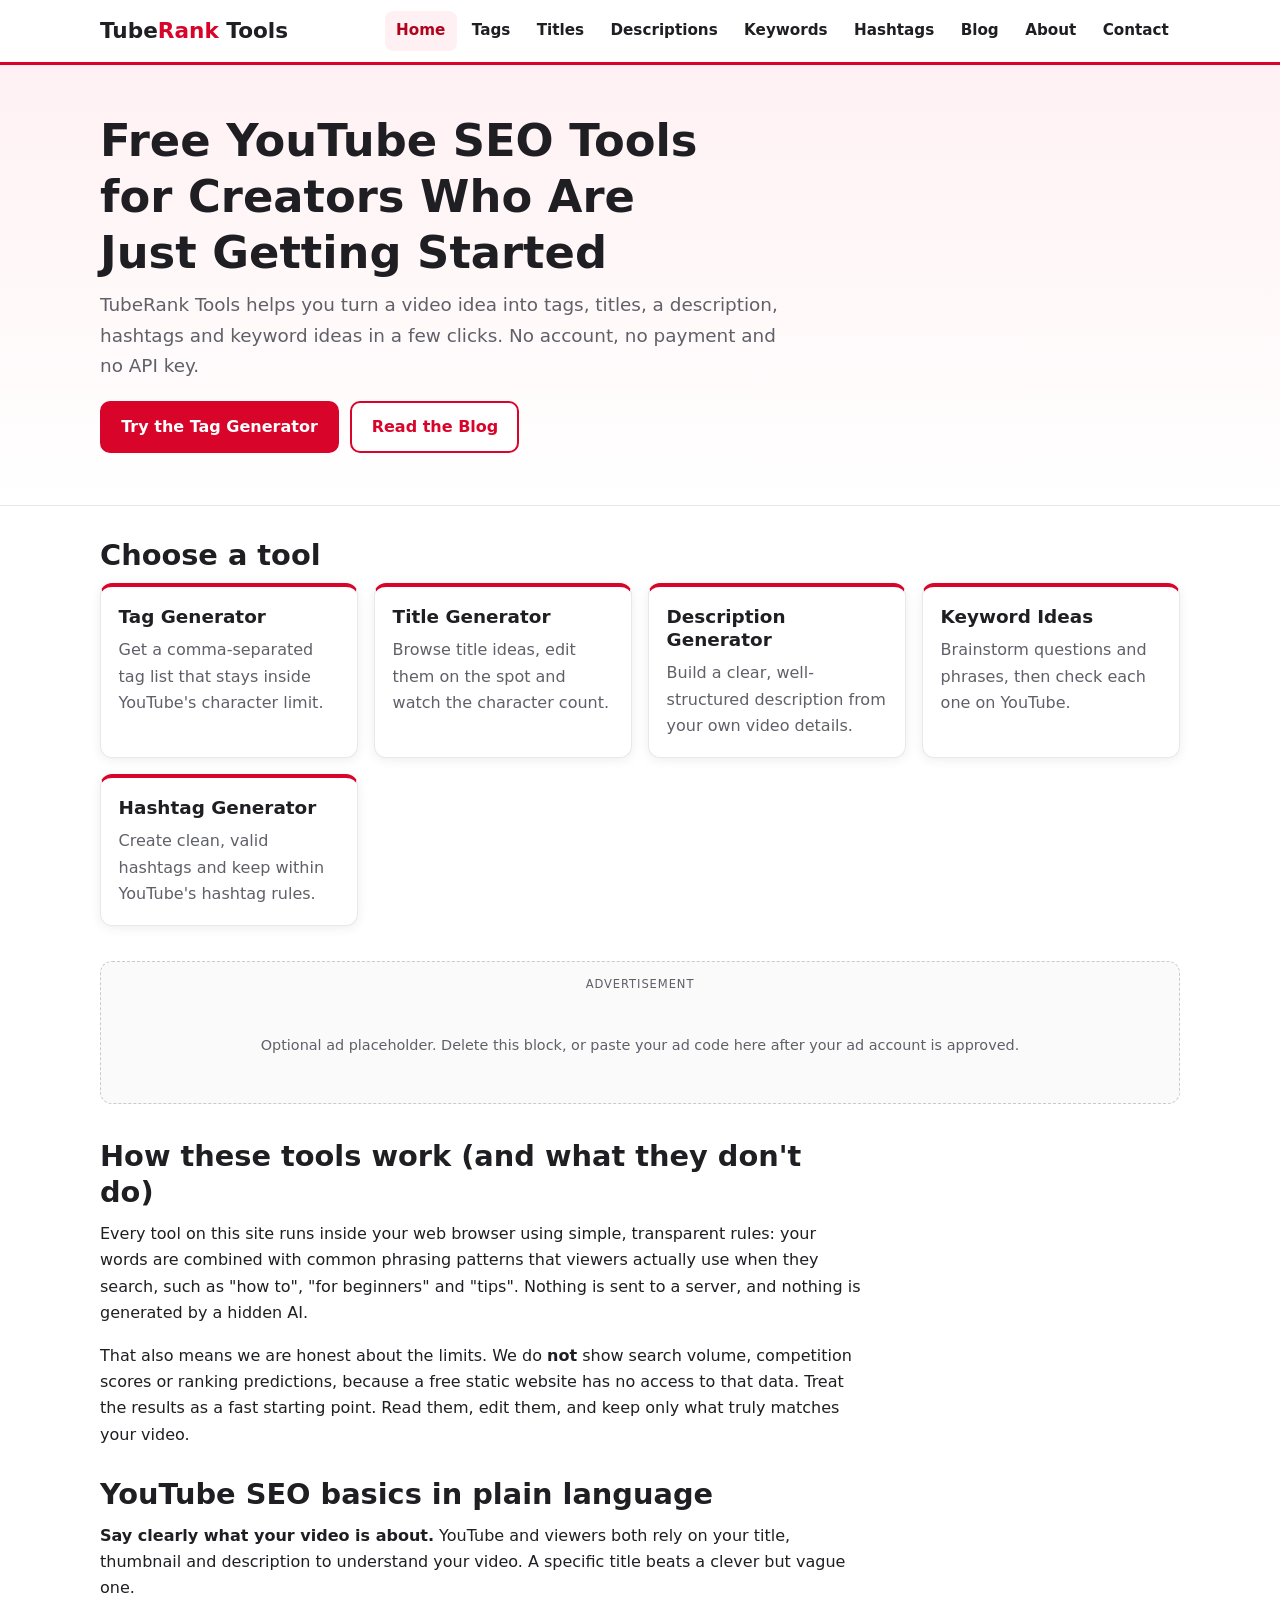
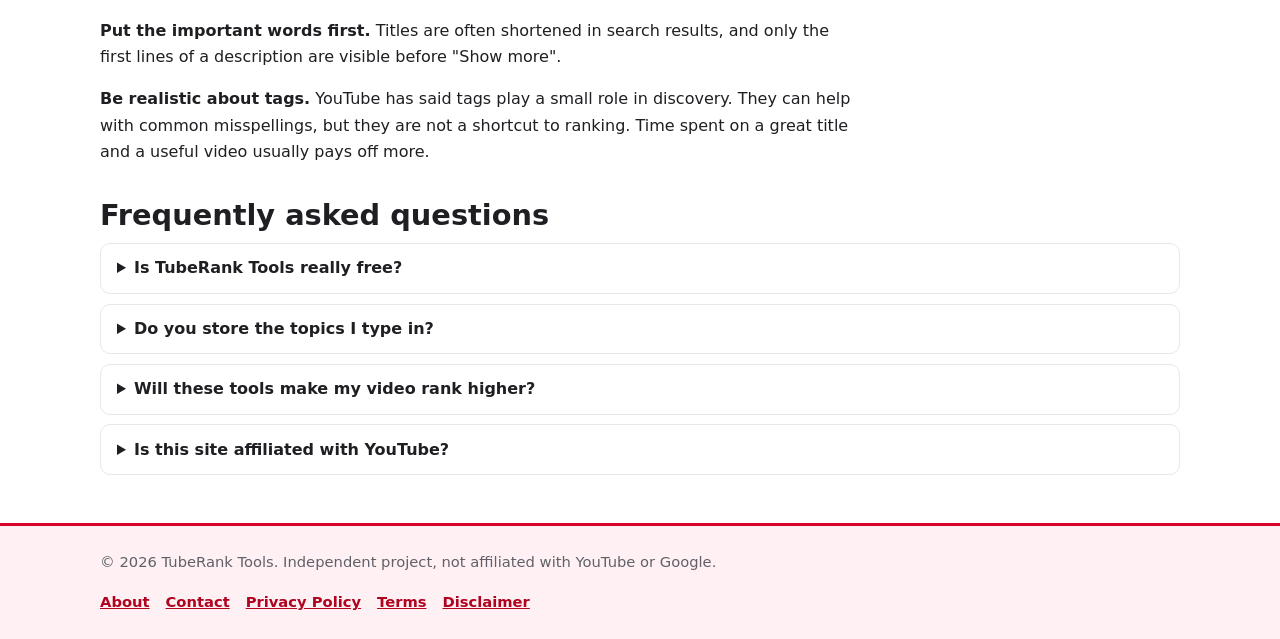
<file: index.html>
<!DOCTYPE html>
<html lang="en">
<head>
  <meta charset="UTF-8">
  <meta name="viewport" content="width=device-width, initial-scale=1">
  <title>TubeRank Tools &ndash; Free YouTube SEO Tools for Tags, Titles &amp; More</title>
  <meta name="description" content="Free, no-signup YouTube SEO tools: tag generator, title ideas, description builder, hashtag generator and keyword brainstorming. Runs in your browser.">
  <link rel="stylesheet" href="style.css">
  <script src="script.js" defer></script>
</head>
<body>
<a class="skip" href="#main">Skip to content</a>
<header class="site-header">
  <div class="container header-inner">
    <a class="logo" href="index.html">Tube<span>Rank</span> Tools</a>
    <button class="nav-toggle" type="button" aria-expanded="false" aria-controls="site-nav" aria-label="Toggle menu">&#9776;</button>
    <nav id="site-nav" class="site-nav" aria-label="Main">
      <a href="index.html" aria-current="page">Home</a>
      <a href="tag-generator.html">Tags</a>
      <a href="title-generator.html">Titles</a>
      <a href="description-generator.html">Descriptions</a>
      <a href="keyword-tool.html">Keywords</a>
      <a href="hashtag-generator.html">Hashtags</a>
      <a href="blog.html">Blog</a>
      <a href="about.html">About</a>
      <a href="contact.html">Contact</a>
    </nav>
  </div>
</header>

<main id="main">
  <section class="hero">
    <div class="container">
      <h1>Free YouTube SEO Tools for Creators Who Are Just Getting Started</h1>
      <p class="lead">TubeRank Tools helps you turn a video idea into tags, titles, a description, hashtags and keyword ideas in a few clicks. No account, no payment and no API key.</p>
      <p>
        <a class="btn" href="tag-generator.html">Try the Tag Generator</a>
        <a class="btn btn-outline" href="blog.html">Read the Blog</a>
      </p>
    </div>
  </section>

  <div class="container">
    <section class="section">
      <h2>Choose a tool</h2>
      <div class="grid">
        <a class="card" href="tag-generator.html"><h3>Tag Generator</h3><p>Get a comma-separated tag list that stays inside YouTube's character limit.</p></a>
        <a class="card" href="title-generator.html"><h3>Title Generator</h3><p>Browse title ideas, edit them on the spot and watch the character count.</p></a>
        <a class="card" href="description-generator.html"><h3>Description Generator</h3><p>Build a clear, well-structured description from your own video details.</p></a>
        <a class="card" href="keyword-tool.html"><h3>Keyword Ideas</h3><p>Brainstorm questions and phrases, then check each one on YouTube.</p></a>
        <a class="card" href="hashtag-generator.html"><h3>Hashtag Generator</h3><p>Create clean, valid hashtags and keep within YouTube's hashtag rules.</p></a>
      </div>
    </section>

    <aside class="ad-slot" aria-label="Advertisement placeholder">
      <span class="ad-label">Advertisement</span>
      <div class="ad-box">Optional ad placeholder. Delete this block, or paste your ad code here after your ad account is approved.</div>
    </aside>

    <section class="section prose">
      <h2>How these tools work (and what they don't do)</h2>
      <p>Every tool on this site runs inside your web browser using simple, transparent rules: your words are combined with common phrasing patterns that viewers actually use when they search, such as "how to", "for beginners" and "tips". Nothing is sent to a server, and nothing is generated by a hidden AI.</p>
      <p>That also means we are honest about the limits. We do <strong>not</strong> show search volume, competition scores or ranking predictions, because a free static website has no access to that data. Treat the results as a fast starting point. Read them, edit them, and keep only what truly matches your video.</p>

      <h2>YouTube SEO basics in plain language</h2>
      <p><strong>Say clearly what your video is about.</strong> YouTube and viewers both rely on your title, thumbnail and description to understand your video. A specific title beats a clever but vague one.</p>
      <p><strong>Put the important words first.</strong> Titles are often shortened in search results, and only the first lines of a description are visible before "Show more".</p>
      <p><strong>Be realistic about tags.</strong> YouTube has said tags play a small role in discovery. They can help with common misspellings, but they are not a shortcut to ranking. Time spent on a great title and a useful video usually pays off more.</p>
    </section>

    <section class="section faq">
      <h2>Frequently asked questions</h2>
      <details><summary>Is TubeRank Tools really free?</summary><p>Yes. The site is plain HTML, CSS and JavaScript hosted for free. There are no accounts, subscriptions or hidden limits.</p></details>
      <details><summary>Do you store the topics I type in?</summary><p>No. Everything you enter stays in your browser tab and is gone when you close or refresh the page.</p></details>
      <details><summary>Will these tools make my video rank higher?</summary><p>No tool can promise that. These tools save you time on routine writing; the quality of the video and how viewers react to it matter far more.</p></details>
      <details><summary>Is this site affiliated with YouTube?</summary><p>No. TubeRank Tools is an independent project and is not affiliated with, endorsed by, or sponsored by YouTube or Google.</p></details>
    </section>
  </div>
</main>

<footer class="site-footer">
  <div class="container">
    <p>&copy; <span id="year">2026</span> TubeRank Tools. Independent project, not affiliated with YouTube or Google.</p>
    <nav class="footer-nav" aria-label="Footer">
      <a href="about.html">About</a><a href="contact.html">Contact</a><a href="privacy-policy.html">Privacy Policy</a><a href="terms.html">Terms</a><a href="disclaimer.html">Disclaimer</a>
    </nav>
  </div>
</footer>
</body>
</html>
</file>
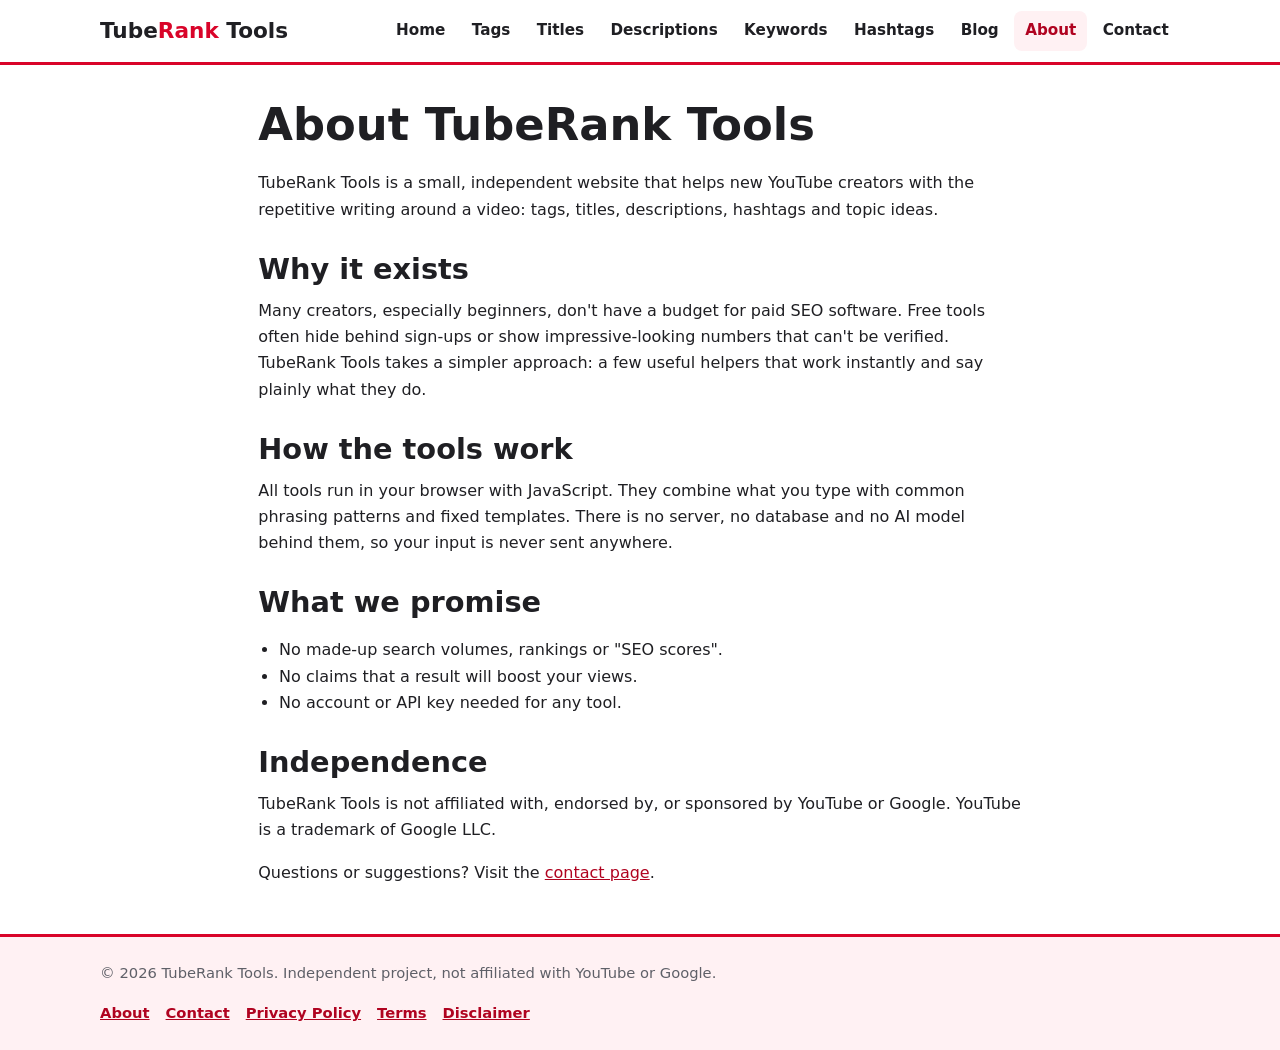
<file: about.html>
<!DOCTYPE html>
<html lang="en">
<head>
  <meta charset="UTF-8">
  <meta name="viewport" content="width=device-width, initial-scale=1">
  <title>About TubeRank Tools &ndash; Free, Honest YouTube SEO Helpers</title>
  <meta name="description" content="Learn what TubeRank Tools is, how its free YouTube SEO tools work, and why it never shows fake search volumes or fabricated AI results.">
  <link rel="stylesheet" href="style.css">
  <script src="script.js" defer></script>
</head>
<body>
<a class="skip" href="#main">Skip to content</a>
<header class="site-header">
  <div class="container header-inner">
    <a class="logo" href="index.html">Tube<span>Rank</span> Tools</a>
    <button class="nav-toggle" type="button" aria-expanded="false" aria-controls="site-nav" aria-label="Toggle menu">&#9776;</button>
    <nav id="site-nav" class="site-nav" aria-label="Main">
      <a href="index.html">Home</a>
      <a href="tag-generator.html">Tags</a>
      <a href="title-generator.html">Titles</a>
      <a href="description-generator.html">Descriptions</a>
      <a href="keyword-tool.html">Keywords</a>
      <a href="hashtag-generator.html">Hashtags</a>
      <a href="blog.html">Blog</a>
      <a href="about.html" aria-current="page">About</a>
      <a href="contact.html">Contact</a>
    </nav>
  </div>
</header>

<main id="main" class="container prose">
  <section class="page-intro">
    <h1>About TubeRank Tools</h1>
  </section>
  <p>TubeRank Tools is a small, independent website that helps new YouTube creators with the repetitive writing around a video: tags, titles, descriptions, hashtags and topic ideas.</p>
  <h2>Why it exists</h2>
  <p>Many creators, especially beginners, don't have a budget for paid SEO software. Free tools often hide behind sign-ups or show impressive-looking numbers that can't be verified. TubeRank Tools takes a simpler approach: a few useful helpers that work instantly and say plainly what they do.</p>
  <h2>How the tools work</h2>
  <p>All tools run in your browser with JavaScript. They combine what you type with common phrasing patterns and fixed templates. There is no server, no database and no AI model behind them, so your input is never sent anywhere.</p>
  <h2>What we promise</h2>
  <ul>
    <li>No made-up search volumes, rankings or "SEO scores".</li>
    <li>No claims that a result will boost your views.</li>
    <li>No account or API key needed for any tool.</li>
  </ul>
  <h2>Independence</h2>
  <p>TubeRank Tools is not affiliated with, endorsed by, or sponsored by YouTube or Google. YouTube is a trademark of Google LLC.</p>
  <p>Questions or suggestions? Visit the <a href="contact.html">contact page</a>.</p>
</main>

<footer class="site-footer">
  <div class="container">
    <p>&copy; <span id="year">2026</span> TubeRank Tools. Independent project, not affiliated with YouTube or Google.</p>
    <nav class="footer-nav" aria-label="Footer">
      <a href="about.html">About</a><a href="contact.html">Contact</a><a href="privacy-policy.html">Privacy Policy</a><a href="terms.html">Terms</a><a href="disclaimer.html">Disclaimer</a>
    </nav>
  </div>
</footer>
</body>
</html>
</file>
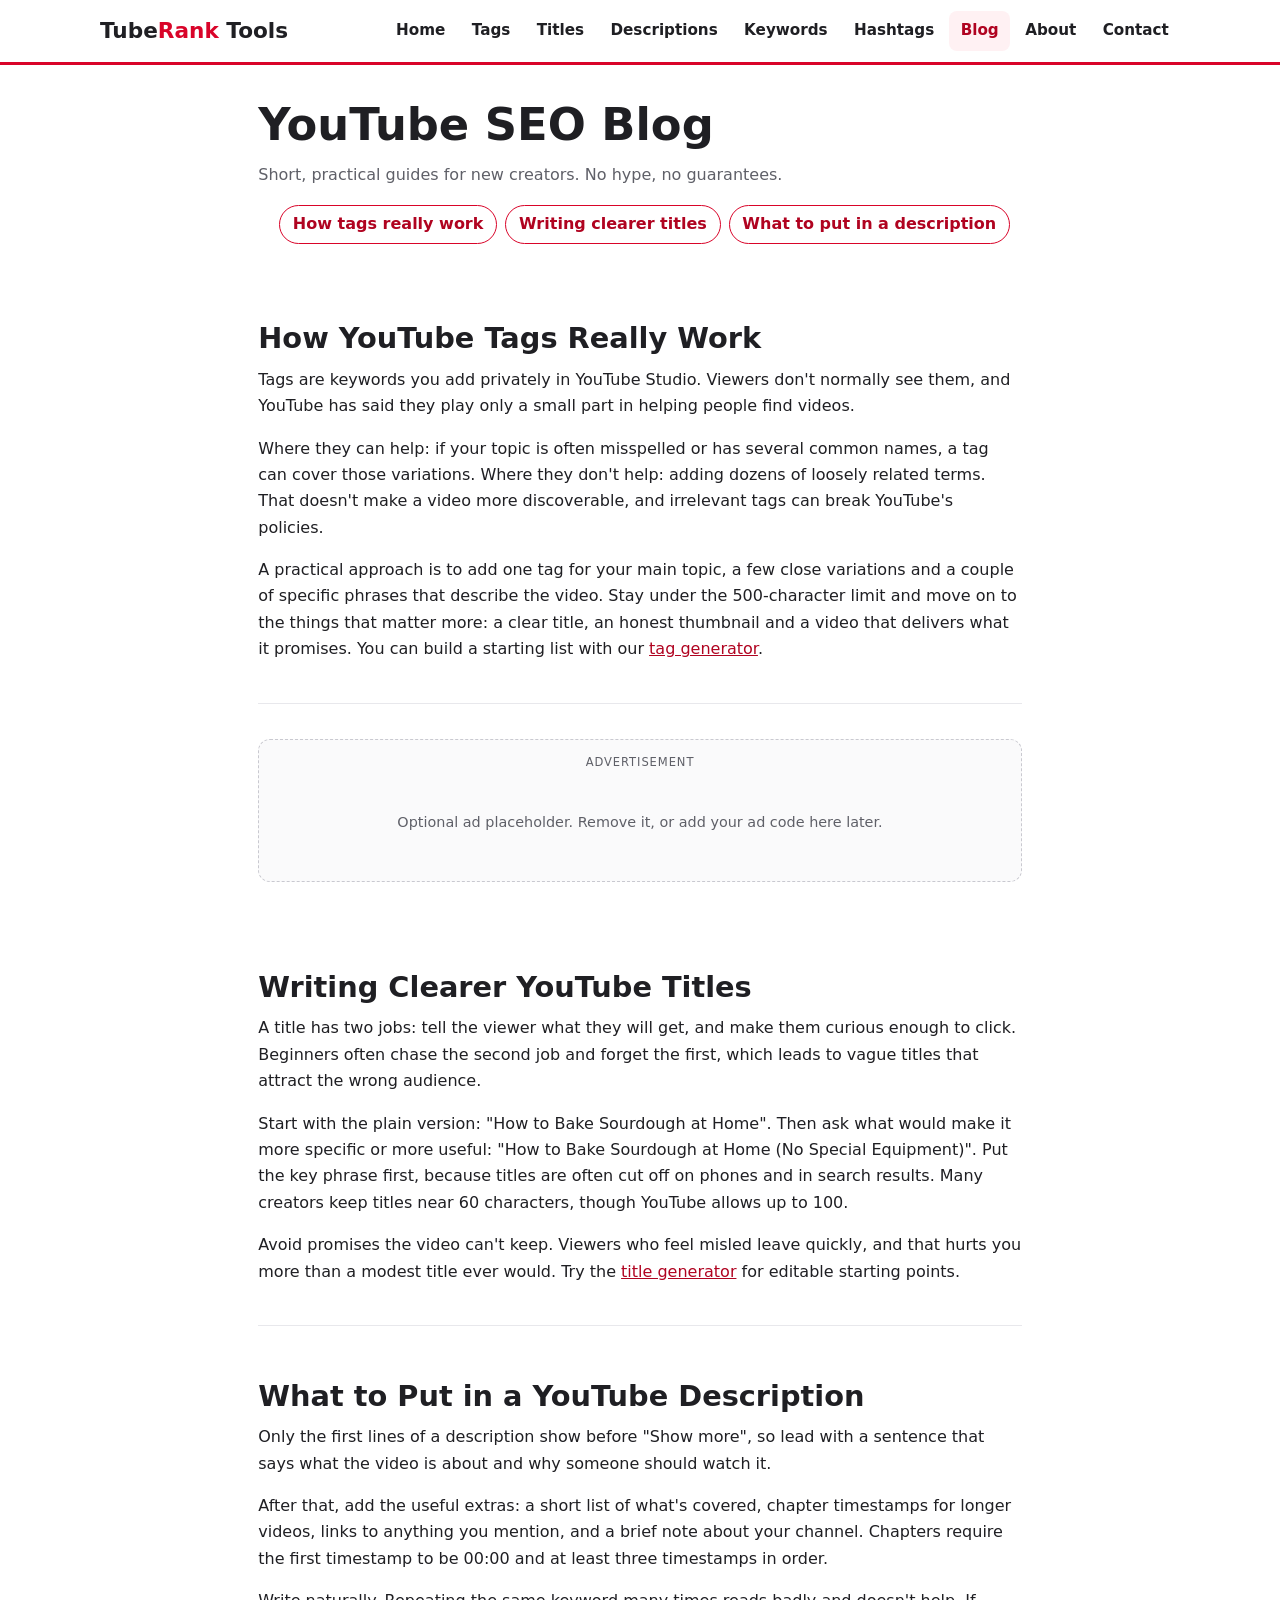
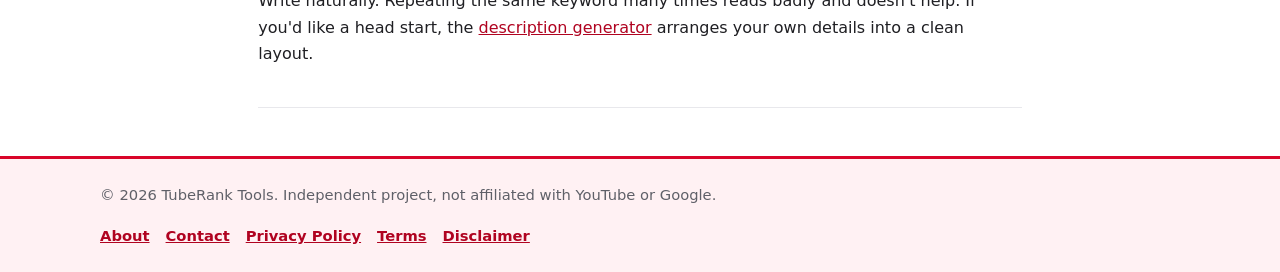
<file: blog.html>
<!DOCTYPE html>
<html lang="en">
<head>
  <meta charset="UTF-8">
  <meta name="viewport" content="width=device-width, initial-scale=1">
  <title>YouTube SEO Blog &ndash; Beginner Guides to Tags, Titles &amp; Descriptions | TubeRank Tools</title>
  <meta name="description" content="Beginner-friendly YouTube SEO guides: how tags really work, how to write clearer titles, and what to put in a video description.">
  <link rel="stylesheet" href="style.css">
  <script src="script.js" defer></script>
</head>
<body>
<a class="skip" href="#main">Skip to content</a>
<header class="site-header">
  <div class="container header-inner">
    <a class="logo" href="index.html">Tube<span>Rank</span> Tools</a>
    <button class="nav-toggle" type="button" aria-expanded="false" aria-controls="site-nav" aria-label="Toggle menu">&#9776;</button>
    <nav id="site-nav" class="site-nav" aria-label="Main">
      <a href="index.html">Home</a>
      <a href="tag-generator.html">Tags</a>
      <a href="title-generator.html">Titles</a>
      <a href="description-generator.html">Descriptions</a>
      <a href="keyword-tool.html">Keywords</a>
      <a href="hashtag-generator.html">Hashtags</a>
      <a href="blog.html" aria-current="page">Blog</a>
      <a href="about.html">About</a>
      <a href="contact.html">Contact</a>
    </nav>
  </div>
</header>

<main id="main" class="container prose">
  <section class="page-intro">
    <h1>YouTube SEO Blog</h1>
    <p>Short, practical guides for new creators. No hype, no guarantees.</p>
    <ul class="toc">
      <li><a href="#tags">How tags really work</a></li>
      <li><a href="#titles">Writing clearer titles</a></li>
      <li><a href="#descriptions">What to put in a description</a></li>
    </ul>
  </section>

  <article id="tags" class="article">
    <h2>How YouTube Tags Really Work</h2>
    <p>Tags are keywords you add privately in YouTube Studio. Viewers don't normally see them, and YouTube has said they play only a small part in helping people find videos.</p>
    <p>Where they can help: if your topic is often misspelled or has several common names, a tag can cover those variations. Where they don't help: adding dozens of loosely related terms. That doesn't make a video more discoverable, and irrelevant tags can break YouTube's policies.</p>
    <p>A practical approach is to add one tag for your main topic, a few close variations and a couple of specific phrases that describe the video. Stay under the 500-character limit and move on to the things that matter more: a clear title, an honest thumbnail and a video that delivers what it promises. You can build a starting list with our <a href="tag-generator.html">tag generator</a>.</p>
  </article>

  <aside class="ad-slot" aria-label="Advertisement placeholder">
    <span class="ad-label">Advertisement</span>
    <div class="ad-box">Optional ad placeholder. Remove it, or add your ad code here later.</div>
  </aside>

  <article id="titles" class="article">
    <h2>Writing Clearer YouTube Titles</h2>
    <p>A title has two jobs: tell the viewer what they will get, and make them curious enough to click. Beginners often chase the second job and forget the first, which leads to vague titles that attract the wrong audience.</p>
    <p>Start with the plain version: "How to Bake Sourdough at Home". Then ask what would make it more specific or more useful: "How to Bake Sourdough at Home (No Special Equipment)". Put the key phrase first, because titles are often cut off on phones and in search results. Many creators keep titles near 60 characters, though YouTube allows up to 100.</p>
    <p>Avoid promises the video can't keep. Viewers who feel misled leave quickly, and that hurts you more than a modest title ever would. Try the <a href="title-generator.html">title generator</a> for editable starting points.</p>
  </article>

  <article id="descriptions" class="article">
    <h2>What to Put in a YouTube Description</h2>
    <p>Only the first lines of a description show before "Show more", so lead with a sentence that says what the video is about and why someone should watch it.</p>
    <p>After that, add the useful extras: a short list of what's covered, chapter timestamps for longer videos, links to anything you mention, and a brief note about your channel. Chapters require the first timestamp to be 00:00 and at least three timestamps in order.</p>
    <p>Write naturally. Repeating the same keyword many times reads badly and doesn't help. If you'd like a head start, the <a href="description-generator.html">description generator</a> arranges your own details into a clean layout.</p>
  </article>
</main>

<footer class="site-footer">
  <div class="container">
    <p>&copy; <span id="year">2026</span> TubeRank Tools. Independent project, not affiliated with YouTube or Google.</p>
    <nav class="footer-nav" aria-label="Footer">
      <a href="about.html">About</a><a href="contact.html">Contact</a><a href="privacy-policy.html">Privacy Policy</a><a href="terms.html">Terms</a><a href="disclaimer.html">Disclaimer</a>
    </nav>
  </div>
</footer>
</body>
</html>
</file>
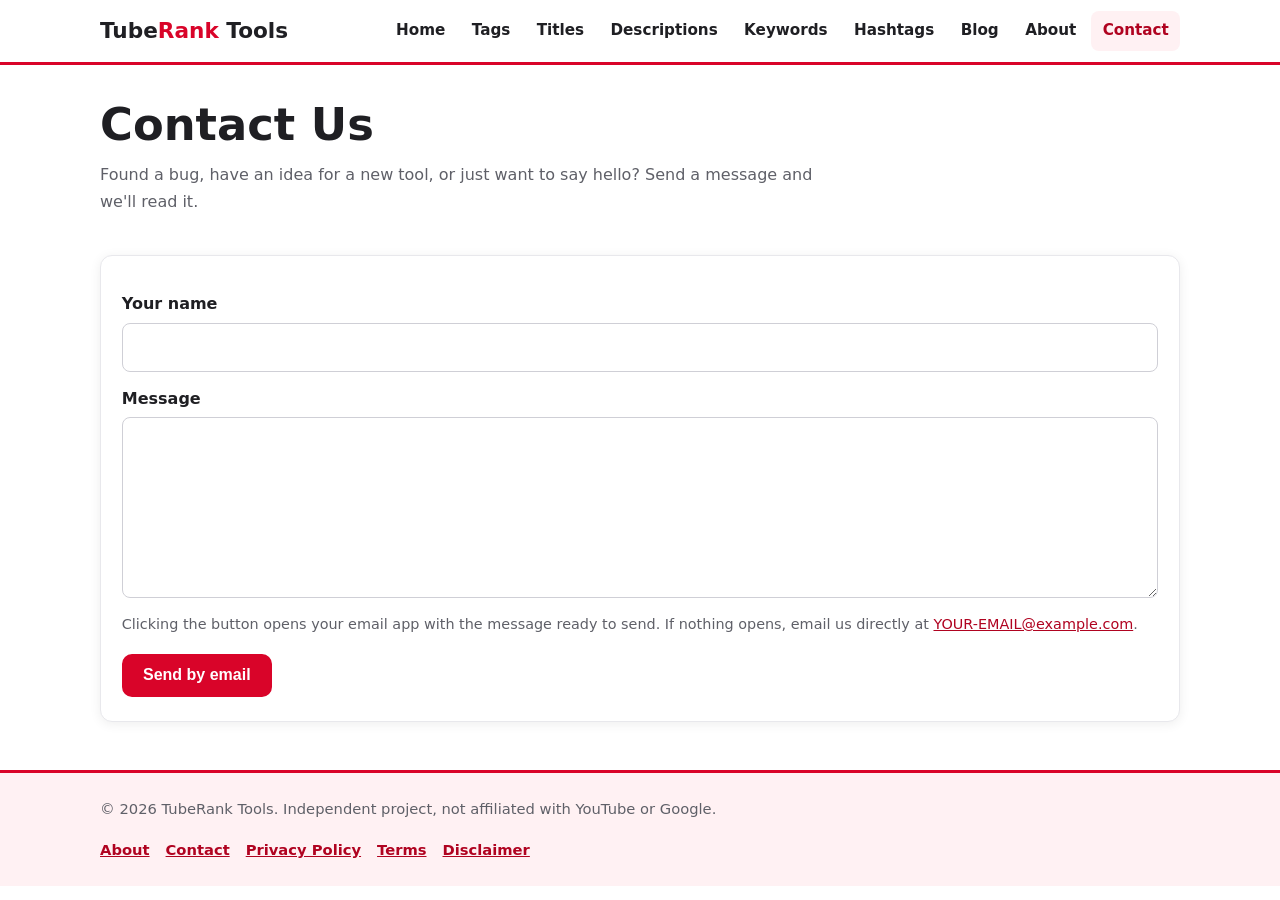
<file: contact.html>
<!DOCTYPE html>
<html lang="en">
<head>
  <meta charset="UTF-8">
  <meta name="viewport" content="width=device-width, initial-scale=1">
  <title>Contact TubeRank Tools &ndash; Feedback and Questions</title>
  <meta name="description" content="Contact TubeRank Tools with feedback, bug reports or questions about our free YouTube SEO tools.">
  <link rel="stylesheet" href="style.css">
  <script src="script.js" defer></script>
</head>
<body>
<a class="skip" href="#main">Skip to content</a>
<header class="site-header">
  <div class="container header-inner">
    <a class="logo" href="index.html">Tube<span>Rank</span> Tools</a>
    <button class="nav-toggle" type="button" aria-expanded="false" aria-controls="site-nav" aria-label="Toggle menu">&#9776;</button>
    <nav id="site-nav" class="site-nav" aria-label="Main">
      <a href="index.html">Home</a>
      <a href="tag-generator.html">Tags</a>
      <a href="title-generator.html">Titles</a>
      <a href="description-generator.html">Descriptions</a>
      <a href="keyword-tool.html">Keywords</a>
      <a href="hashtag-generator.html">Hashtags</a>
      <a href="blog.html">Blog</a>
      <a href="about.html">About</a>
      <a href="contact.html" aria-current="page">Contact</a>
    </nav>
  </div>
</header>

<main id="main" class="container">
  <section class="page-intro">
    <h1>Contact Us</h1>
    <p>Found a bug, have an idea for a new tool, or just want to say hello? Send a message and we'll read it.</p>
  </section>

  <section class="tool-card">
    <!-- BEFORE PUBLISHING: replace YOUR-EMAIL@example.com with your real email address. -->
    <form action="mailto:YOUR-EMAIL@example.com" method="post" enctype="text/plain">
      <label for="c-name">Your name</label>
      <input id="c-name" name="Name" type="text" autocomplete="name">
      <label for="c-msg">Message</label>
      <textarea id="c-msg" name="Message" rows="6" required></textarea>
      <p class="meta">Clicking the button opens your email app with the message ready to send. If nothing opens, email us directly at <a href="mailto:YOUR-EMAIL@example.com">YOUR-EMAIL@example.com</a>.</p>
      <button class="btn" type="submit">Send by email</button>
    </form>
  </section>
</main>

<footer class="site-footer">
  <div class="container">
    <p>&copy; <span id="year">2026</span> TubeRank Tools. Independent project, not affiliated with YouTube or Google.</p>
    <nav class="footer-nav" aria-label="Footer">
      <a href="about.html">About</a><a href="contact.html">Contact</a><a href="privacy-policy.html">Privacy Policy</a><a href="terms.html">Terms</a><a href="disclaimer.html">Disclaimer</a>
    </nav>
  </div>
</footer>
</body>
</html>
</file>
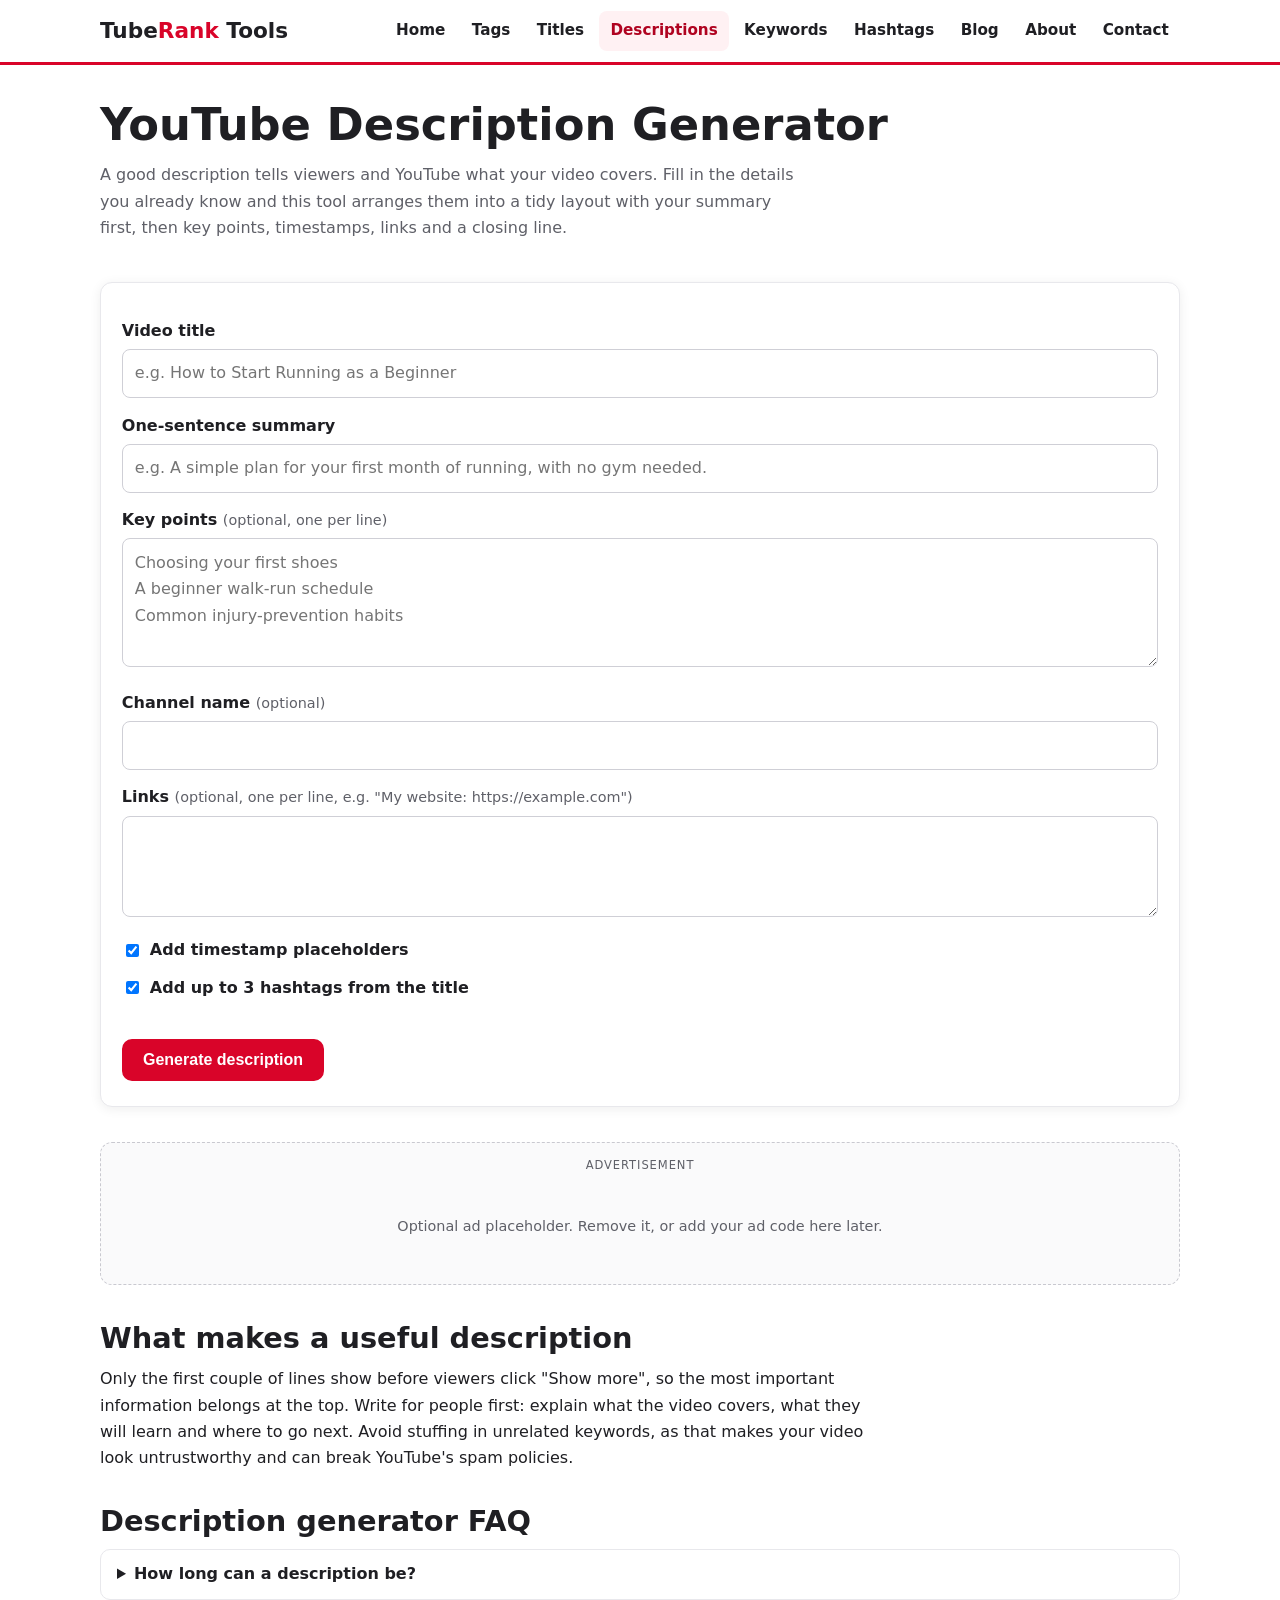
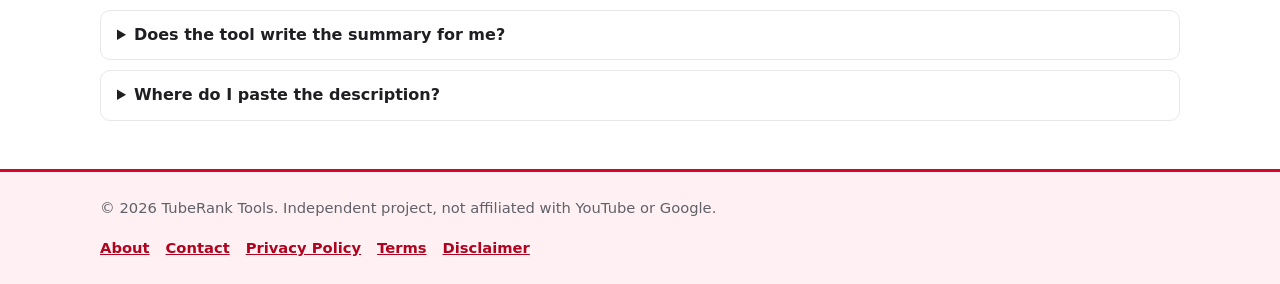
<file: description-generator.html>
<!DOCTYPE html>
<html lang="en">
<head>
  <meta charset="UTF-8">
  <meta name="viewport" content="width=device-width, initial-scale=1">
  <title>YouTube Description Generator &ndash; Free Template Builder | TubeRank Tools</title>
  <meta name="description" content="Build a clear YouTube video description from your title, summary, key points and links. Includes optional timestamp placeholders and hashtags. Free and private.">
  <link rel="stylesheet" href="style.css">
  <script src="script.js" defer></script>
</head>
<body>
<a class="skip" href="#main">Skip to content</a>
<header class="site-header">
  <div class="container header-inner">
    <a class="logo" href="index.html">Tube<span>Rank</span> Tools</a>
    <button class="nav-toggle" type="button" aria-expanded="false" aria-controls="site-nav" aria-label="Toggle menu">&#9776;</button>
    <nav id="site-nav" class="site-nav" aria-label="Main">
      <a href="index.html">Home</a>
      <a href="tag-generator.html">Tags</a>
      <a href="title-generator.html">Titles</a>
      <a href="description-generator.html" aria-current="page">Descriptions</a>
      <a href="keyword-tool.html">Keywords</a>
      <a href="hashtag-generator.html">Hashtags</a>
      <a href="blog.html">Blog</a>
      <a href="about.html">About</a>
      <a href="contact.html">Contact</a>
    </nav>
  </div>
</header>

<main id="main" class="container">
  <section class="page-intro">
    <h1>YouTube Description Generator</h1>
    <p>A good description tells viewers and YouTube what your video covers. Fill in the details you already know and this tool arranges them into a tidy layout with your summary first, then key points, timestamps, links and a closing line.</p>
  </section>

  <section class="tool-card" aria-label="Description generator">
    <form id="desc-form" novalidate>
      <label for="desc-title">Video title</label>
      <input id="desc-title" type="text" placeholder="e.g. How to Start Running as a Beginner" autocomplete="off">
      <label for="desc-about">One-sentence summary</label>
      <input id="desc-about" type="text" placeholder="e.g. A simple plan for your first month of running, with no gym needed." autocomplete="off">
      <label for="desc-points">Key points <span class="hint">(optional, one per line)</span></label>
      <textarea id="desc-points" rows="4" placeholder="Choosing your first shoes&#10;A beginner walk-run schedule&#10;Common injury-prevention habits"></textarea>
      <label for="desc-channel">Channel name <span class="hint">(optional)</span></label>
      <input id="desc-channel" type="text" autocomplete="off">
      <label for="desc-links">Links <span class="hint">(optional, one per line, e.g. "My website: https://example.com")</span></label>
      <textarea id="desc-links" rows="3"></textarea>
      <label class="check"><input id="desc-ts" type="checkbox" checked> Add timestamp placeholders</label>
      <label class="check"><input id="desc-hash" type="checkbox" checked> Add up to 3 hashtags from the title</label>
      <p class="form-error" role="alert"></p>
      <button class="btn" type="submit">Generate description</button>
    </form>

    <div id="desc-result" class="result" hidden>
      <label for="desc-output">Your description (you can edit it)</label>
      <textarea id="desc-output" rows="16"></textarea>
      <p id="desc-count" class="meta" aria-live="polite"></p>
      <button class="btn btn-outline" type="button" data-copy-target="desc-output" data-status="desc-status">Copy description</button>
      <span id="desc-status" class="status" role="status"></span>
      <p class="note">Replace the <strong>[mm:ss]</strong> placeholders with real times. YouTube chapters need the first timestamp at 00:00 and at least three timestamps in order. Delete the timestamp section if you don't want chapters.</p>
    </div>
  </section>

  <aside class="ad-slot" aria-label="Advertisement placeholder">
    <span class="ad-label">Advertisement</span>
    <div class="ad-box">Optional ad placeholder. Remove it, or add your ad code here later.</div>
  </aside>

  <section class="section prose">
    <h2>What makes a useful description</h2>
    <p>Only the first couple of lines show before viewers click "Show more", so the most important information belongs at the top. Write for people first: explain what the video covers, what they will learn and where to go next. Avoid stuffing in unrelated keywords, as that makes your video look untrustworthy and can break YouTube's spam policies.</p>
  </section>

  <section class="section faq">
    <h2>Description generator FAQ</h2>
    <details><summary>How long can a description be?</summary><p>Up to 5,000 characters. Most descriptions work well at a fraction of that.</p></details>
    <details><summary>Does the tool write the summary for me?</summary><p>No. It uses the sentence you provide, so the description stays accurate and sounds like you.</p></details>
    <details><summary>Where do I paste the description?</summary><p>In YouTube Studio, open your video's Details page and paste into the Description box.</p></details>
  </section>
</main>

<footer class="site-footer">
  <div class="container">
    <p>&copy; <span id="year">2026</span> TubeRank Tools. Independent project, not affiliated with YouTube or Google.</p>
    <nav class="footer-nav" aria-label="Footer">
      <a href="about.html">About</a><a href="contact.html">Contact</a><a href="privacy-policy.html">Privacy Policy</a><a href="terms.html">Terms</a><a href="disclaimer.html">Disclaimer</a>
    </nav>
  </div>
</footer>
</body>
</html>
</file>
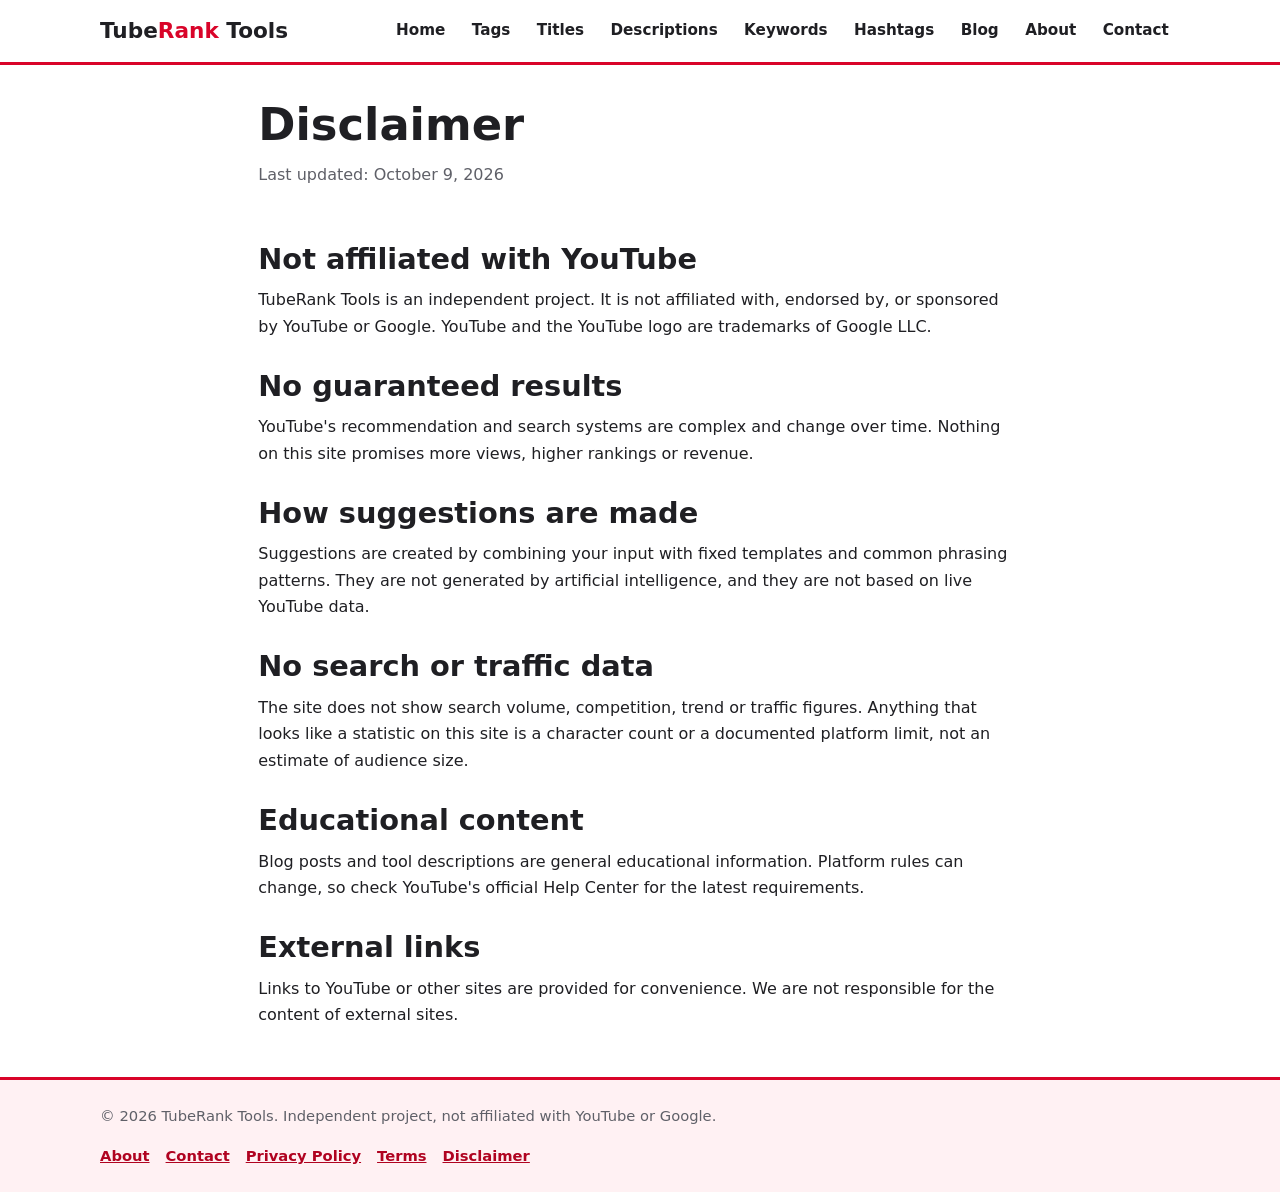
<file: disclaimer.html>
<!DOCTYPE html>
<html lang="en">
<head>
  <meta charset="UTF-8">
  <meta name="viewport" content="width=device-width, initial-scale=1">
  <title>Disclaimer &ndash; TubeRank Tools</title>
  <meta name="description" content="Important notes about TubeRank Tools: no affiliation with YouTube, no guaranteed results, and no search volume or ranking data.">
  <link rel="stylesheet" href="style.css">
  <script src="script.js" defer></script>
</head>
<body>
<a class="skip" href="#main">Skip to content</a>
<header class="site-header">
  <div class="container header-inner">
    <a class="logo" href="index.html">Tube<span>Rank</span> Tools</a>
    <button class="nav-toggle" type="button" aria-expanded="false" aria-controls="site-nav" aria-label="Toggle menu">&#9776;</button>
    <nav id="site-nav" class="site-nav" aria-label="Main">
      <a href="index.html">Home</a>
      <a href="tag-generator.html">Tags</a>
      <a href="title-generator.html">Titles</a>
      <a href="description-generator.html">Descriptions</a>
      <a href="keyword-tool.html">Keywords</a>
      <a href="hashtag-generator.html">Hashtags</a>
      <a href="blog.html">Blog</a>
      <a href="about.html">About</a>
      <a href="contact.html">Contact</a>
    </nav>
  </div>
</header>

<main id="main" class="container prose">
  <section class="page-intro">
    <h1>Disclaimer</h1>
    <p>Last updated: October 9, 2026</p>
  </section>
  <h2>Not affiliated with YouTube</h2>
  <p>TubeRank Tools is an independent project. It is not affiliated with, endorsed by, or sponsored by YouTube or Google. YouTube and the YouTube logo are trademarks of Google LLC.</p>
  <h2>No guaranteed results</h2>
  <p>YouTube's recommendation and search systems are complex and change over time. Nothing on this site promises more views, higher rankings or revenue.</p>
  <h2>How suggestions are made</h2>
  <p>Suggestions are created by combining your input with fixed templates and common phrasing patterns. They are not generated by artificial intelligence, and they are not based on live YouTube data.</p>
  <h2>No search or traffic data</h2>
  <p>The site does not show search volume, competition, trend or traffic figures. Anything that looks like a statistic on this site is a character count or a documented platform limit, not an estimate of audience size.</p>
  <h2>Educational content</h2>
  <p>Blog posts and tool descriptions are general educational information. Platform rules can change, so check YouTube's official Help Center for the latest requirements.</p>
  <h2>External links</h2>
  <p>Links to YouTube or other sites are provided for convenience. We are not responsible for the content of external sites.</p>
</main>

<footer class="site-footer">
  <div class="container">
    <p>&copy; <span id="year">2026</span> TubeRank Tools. Independent project, not affiliated with YouTube or Google.</p>
    <nav class="footer-nav" aria-label="Footer">
      <a href="about.html">About</a><a href="contact.html">Contact</a><a href="privacy-policy.html">Privacy Policy</a><a href="terms.html">Terms</a><a href="disclaimer.html">Disclaimer</a>
    </nav>
  </div>
</footer>
</body>
</html>
</file>
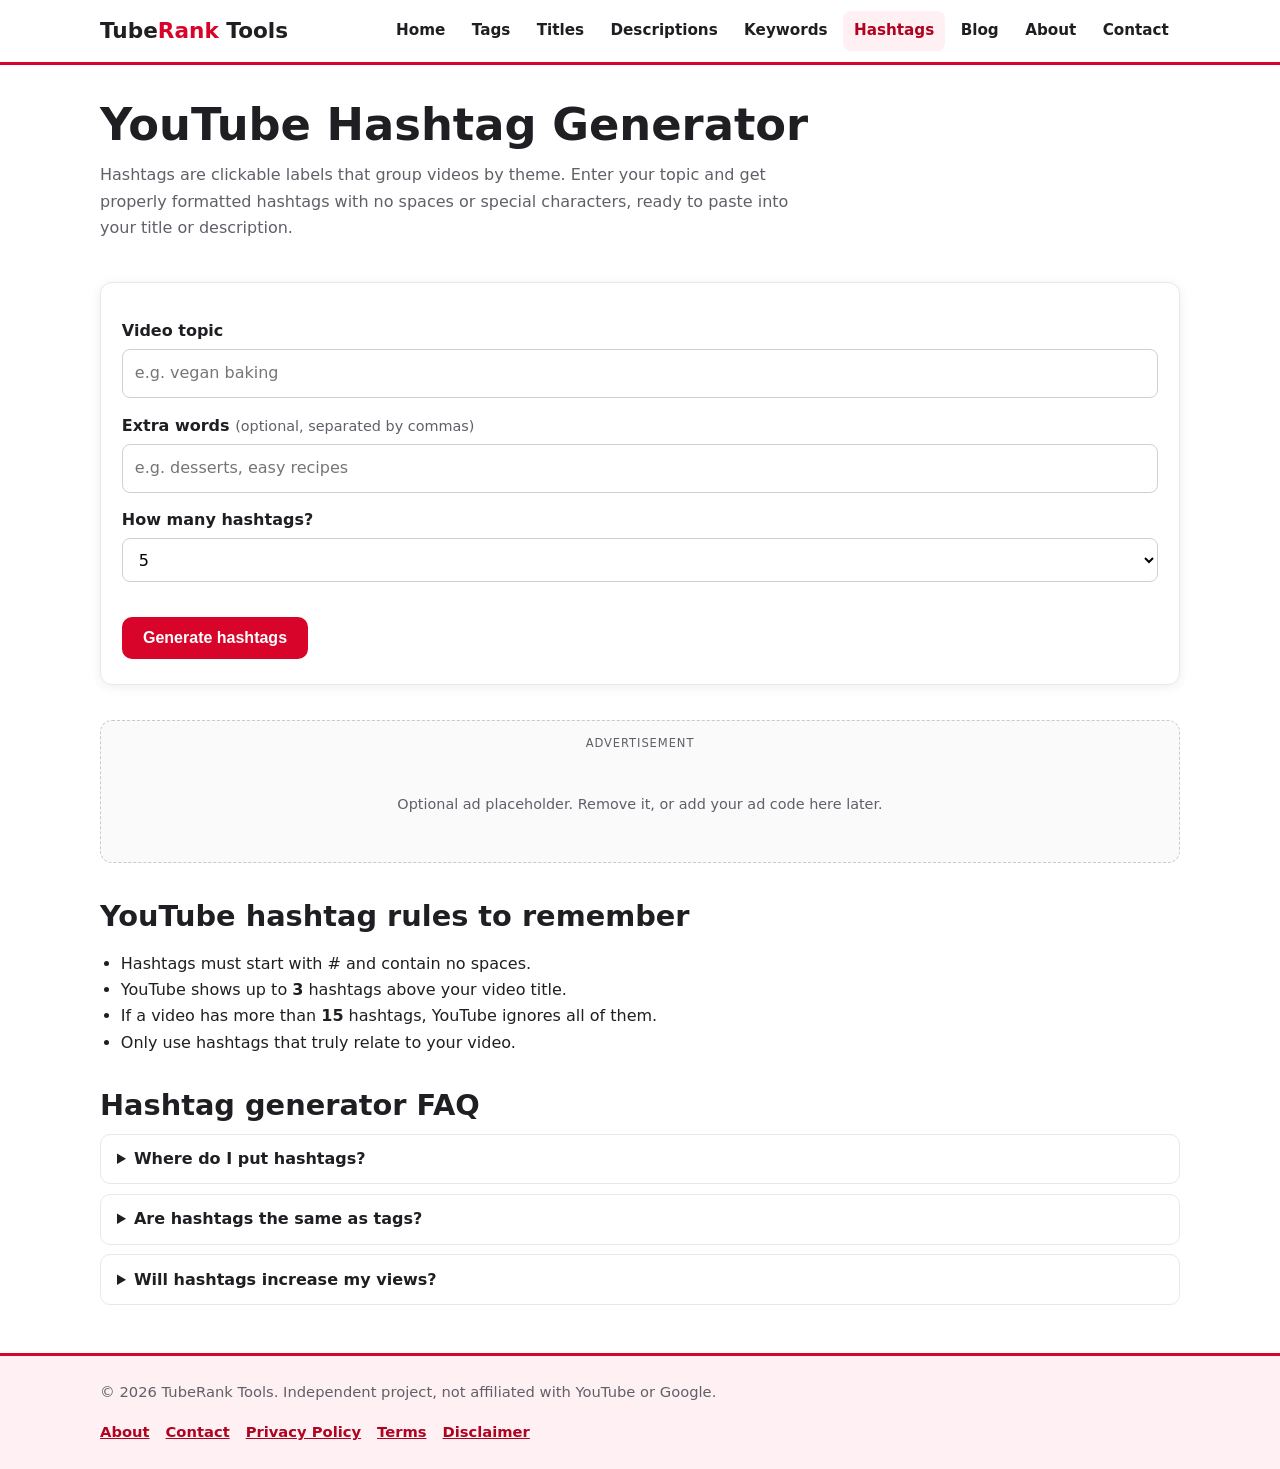
<file: hashtag-generator.html>
<!DOCTYPE html>
<html lang="en">
<head>
  <meta charset="UTF-8">
  <meta name="viewport" content="width=device-width, initial-scale=1">
  <title>YouTube Hashtag Generator &ndash; Valid Hashtags for Your Videos | TubeRank Tools</title>
  <meta name="description" content="Generate clean, valid YouTube hashtags from your topic. Choose how many you need, and follow YouTube's hashtag rules. Free, private, one-click copy.">
  <link rel="stylesheet" href="style.css">
  <script src="script.js" defer></script>
</head>
<body>
<a class="skip" href="#main">Skip to content</a>
<header class="site-header">
  <div class="container header-inner">
    <a class="logo" href="index.html">Tube<span>Rank</span> Tools</a>
    <button class="nav-toggle" type="button" aria-expanded="false" aria-controls="site-nav" aria-label="Toggle menu">&#9776;</button>
    <nav id="site-nav" class="site-nav" aria-label="Main">
      <a href="index.html">Home</a>
      <a href="tag-generator.html">Tags</a>
      <a href="title-generator.html">Titles</a>
      <a href="description-generator.html">Descriptions</a>
      <a href="keyword-tool.html">Keywords</a>
      <a href="hashtag-generator.html" aria-current="page">Hashtags</a>
      <a href="blog.html">Blog</a>
      <a href="about.html">About</a>
      <a href="contact.html">Contact</a>
    </nav>
  </div>
</header>

<main id="main" class="container">
  <section class="page-intro">
    <h1>YouTube Hashtag Generator</h1>
    <p>Hashtags are clickable labels that group videos by theme. Enter your topic and get properly formatted hashtags with no spaces or special characters, ready to paste into your title or description.</p>
  </section>

  <section class="tool-card" aria-label="Hashtag generator">
    <form id="hash-form" novalidate>
      <label for="hash-topic">Video topic</label>
      <input id="hash-topic" type="text" placeholder="e.g. vegan baking" autocomplete="off">
      <label for="hash-extra">Extra words <span class="hint">(optional, separated by commas)</span></label>
      <input id="hash-extra" type="text" placeholder="e.g. desserts, easy recipes" autocomplete="off">
      <label for="hash-count">How many hashtags?</label>
      <select id="hash-count">
        <option value="3">3</option>
        <option value="5" selected>5</option>
        <option value="8">8</option>
        <option value="10">10</option>
        <option value="15">15 (maximum)</option>
      </select>
      <p class="form-error" role="alert"></p>
      <button class="btn" type="submit">Generate hashtags</button>
    </form>

    <div id="hash-result" class="result" hidden>
      <label for="hash-output">Your hashtags (you can edit them)</label>
      <textarea id="hash-output" rows="3"></textarea>
      <p id="hash-note" class="meta" aria-live="polite"></p>
      <button class="btn btn-outline" type="button" data-copy-target="hash-output" data-status="hash-status">Copy hashtags</button>
      <span id="hash-status" class="status" role="status"></span>
    </div>
  </section>

  <aside class="ad-slot" aria-label="Advertisement placeholder">
    <span class="ad-label">Advertisement</span>
    <div class="ad-box">Optional ad placeholder. Remove it, or add your ad code here later.</div>
  </aside>

  <section class="section prose">
    <h2>YouTube hashtag rules to remember</h2>
    <ul>
      <li>Hashtags must start with # and contain no spaces.</li>
      <li>YouTube shows up to <strong>3</strong> hashtags above your video title.</li>
      <li>If a video has more than <strong>15</strong> hashtags, YouTube ignores all of them.</li>
      <li>Only use hashtags that truly relate to your video.</li>
    </ul>
  </section>

  <section class="section faq">
    <h2>Hashtag generator FAQ</h2>
    <details><summary>Where do I put hashtags?</summary><p>In your video description or title. Hashtags in the description appear above the title (the first three).</p></details>
    <details><summary>Are hashtags the same as tags?</summary><p>No. Tags are hidden metadata in YouTube Studio. Hashtags are visible, clickable labels.</p></details>
    <details><summary>Will hashtags increase my views?</summary><p>No tool can guarantee that. Relevant hashtags can help viewers find related videos, but they are a small piece of the picture.</p></details>
  </section>
</main>

<footer class="site-footer">
  <div class="container">
    <p>&copy; <span id="year">2026</span> TubeRank Tools. Independent project, not affiliated with YouTube or Google.</p>
    <nav class="footer-nav" aria-label="Footer">
      <a href="about.html">About</a><a href="contact.html">Contact</a><a href="privacy-policy.html">Privacy Policy</a><a href="terms.html">Terms</a><a href="disclaimer.html">Disclaimer</a>
    </nav>
  </div>
</footer>
</body>
</html>
</file>
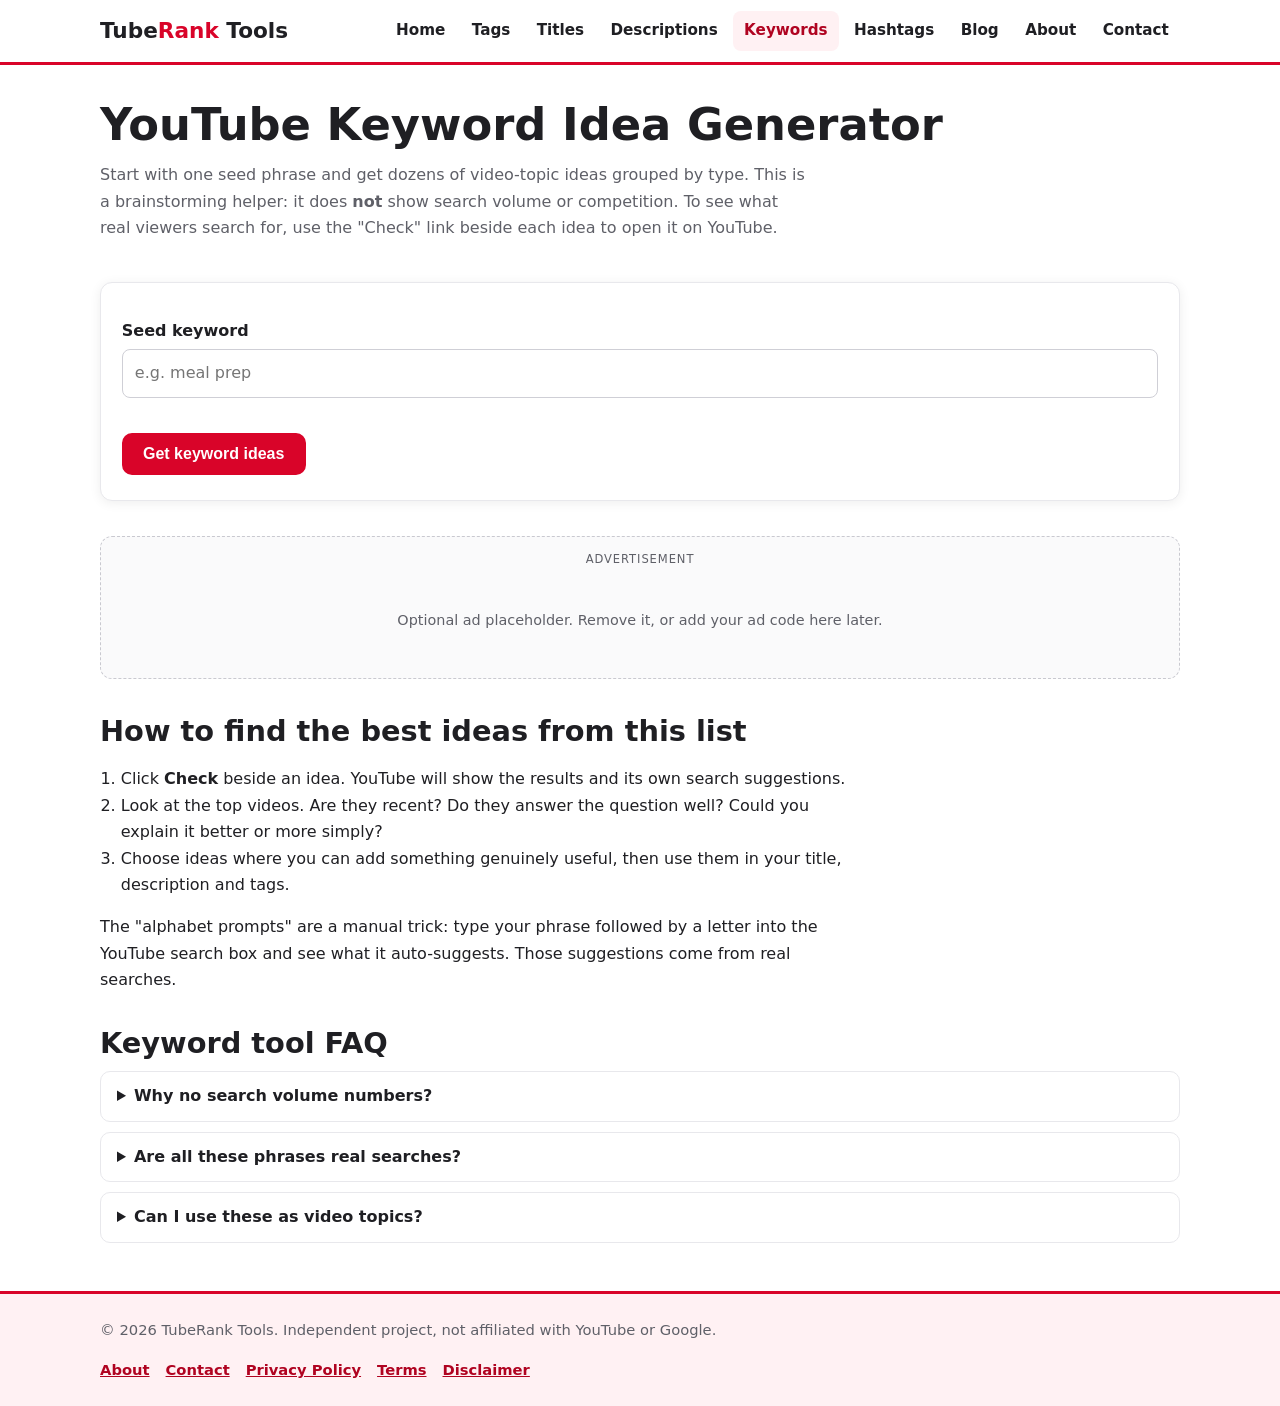
<file: keyword-tool.html>
<!DOCTYPE html>
<html lang="en">
<head>
  <meta charset="UTF-8">
  <meta name="viewport" content="width=device-width, initial-scale=1">
  <title>YouTube Keyword Idea Generator &ndash; Brainstorm Video Topics | TubeRank Tools</title>
  <meta name="description" content="Brainstorm YouTube keyword ideas from one seed phrase: questions, angles and comparisons, each with a quick link to check it on YouTube. No fake search volumes.">
  <link rel="stylesheet" href="style.css">
  <script src="script.js" defer></script>
</head>
<body>
<a class="skip" href="#main">Skip to content</a>
<header class="site-header">
  <div class="container header-inner">
    <a class="logo" href="index.html">Tube<span>Rank</span> Tools</a>
    <button class="nav-toggle" type="button" aria-expanded="false" aria-controls="site-nav" aria-label="Toggle menu">&#9776;</button>
    <nav id="site-nav" class="site-nav" aria-label="Main">
      <a href="index.html">Home</a>
      <a href="tag-generator.html">Tags</a>
      <a href="title-generator.html">Titles</a>
      <a href="description-generator.html">Descriptions</a>
      <a href="keyword-tool.html" aria-current="page">Keywords</a>
      <a href="hashtag-generator.html">Hashtags</a>
      <a href="blog.html">Blog</a>
      <a href="about.html">About</a>
      <a href="contact.html">Contact</a>
    </nav>
  </div>
</header>

<main id="main" class="container">
  <section class="page-intro">
    <h1>YouTube Keyword Idea Generator</h1>
    <p>Start with one seed phrase and get dozens of video-topic ideas grouped by type. This is a brainstorming helper: it does <strong>not</strong> show search volume or competition. To see what real viewers search for, use the "Check" link beside each idea to open it on YouTube.</p>
  </section>

  <section class="tool-card" aria-label="Keyword idea generator">
    <form id="kw-form" novalidate>
      <label for="kw-seed">Seed keyword</label>
      <input id="kw-seed" type="text" placeholder="e.g. meal prep" autocomplete="off">
      <p class="form-error" role="alert"></p>
      <button class="btn" type="submit">Get keyword ideas</button>
    </form>

    <div id="kw-result" class="result" hidden>
      <div id="kw-groups"></div>
      <textarea id="kw-all" hidden></textarea>
      <button class="btn btn-outline" type="button" data-copy-target="kw-all" data-status="kw-status">Copy all ideas</button>
      <span id="kw-status" class="status" role="status"></span>
    </div>
  </section>

  <aside class="ad-slot" aria-label="Advertisement placeholder">
    <span class="ad-label">Advertisement</span>
    <div class="ad-box">Optional ad placeholder. Remove it, or add your ad code here later.</div>
  </aside>

  <section class="section prose">
    <h2>How to find the best ideas from this list</h2>
    <ol>
      <li>Click <strong>Check</strong> beside an idea. YouTube will show the results and its own search suggestions.</li>
      <li>Look at the top videos. Are they recent? Do they answer the question well? Could you explain it better or more simply?</li>
      <li>Choose ideas where you can add something genuinely useful, then use them in your title, description and tags.</li>
    </ol>
    <p>The "alphabet prompts" are a manual trick: type your phrase followed by a letter into the YouTube search box and see what it auto-suggests. Those suggestions come from real searches.</p>
  </section>

  <section class="section faq">
    <h2>Keyword tool FAQ</h2>
    <details><summary>Why no search volume numbers?</summary><p>Reliable volume data comes from paid sources. Showing invented numbers would be misleading, so this free tool leaves them out.</p></details>
    <details><summary>Are all these phrases real searches?</summary><p>Not necessarily. They are phrasing patterns that often match how people search. Use the Check link to see what YouTube actually returns.</p></details>
    <details><summary>Can I use these as video topics?</summary><p>Yes, as long as you can make a genuinely helpful video about them.</p></details>
  </section>
</main>

<footer class="site-footer">
  <div class="container">
    <p>&copy; <span id="year">2026</span> TubeRank Tools. Independent project, not affiliated with YouTube or Google.</p>
    <nav class="footer-nav" aria-label="Footer">
      <a href="about.html">About</a><a href="contact.html">Contact</a><a href="privacy-policy.html">Privacy Policy</a><a href="terms.html">Terms</a><a href="disclaimer.html">Disclaimer</a>
    </nav>
  </div>
</footer>
</body>
</html>
</file>
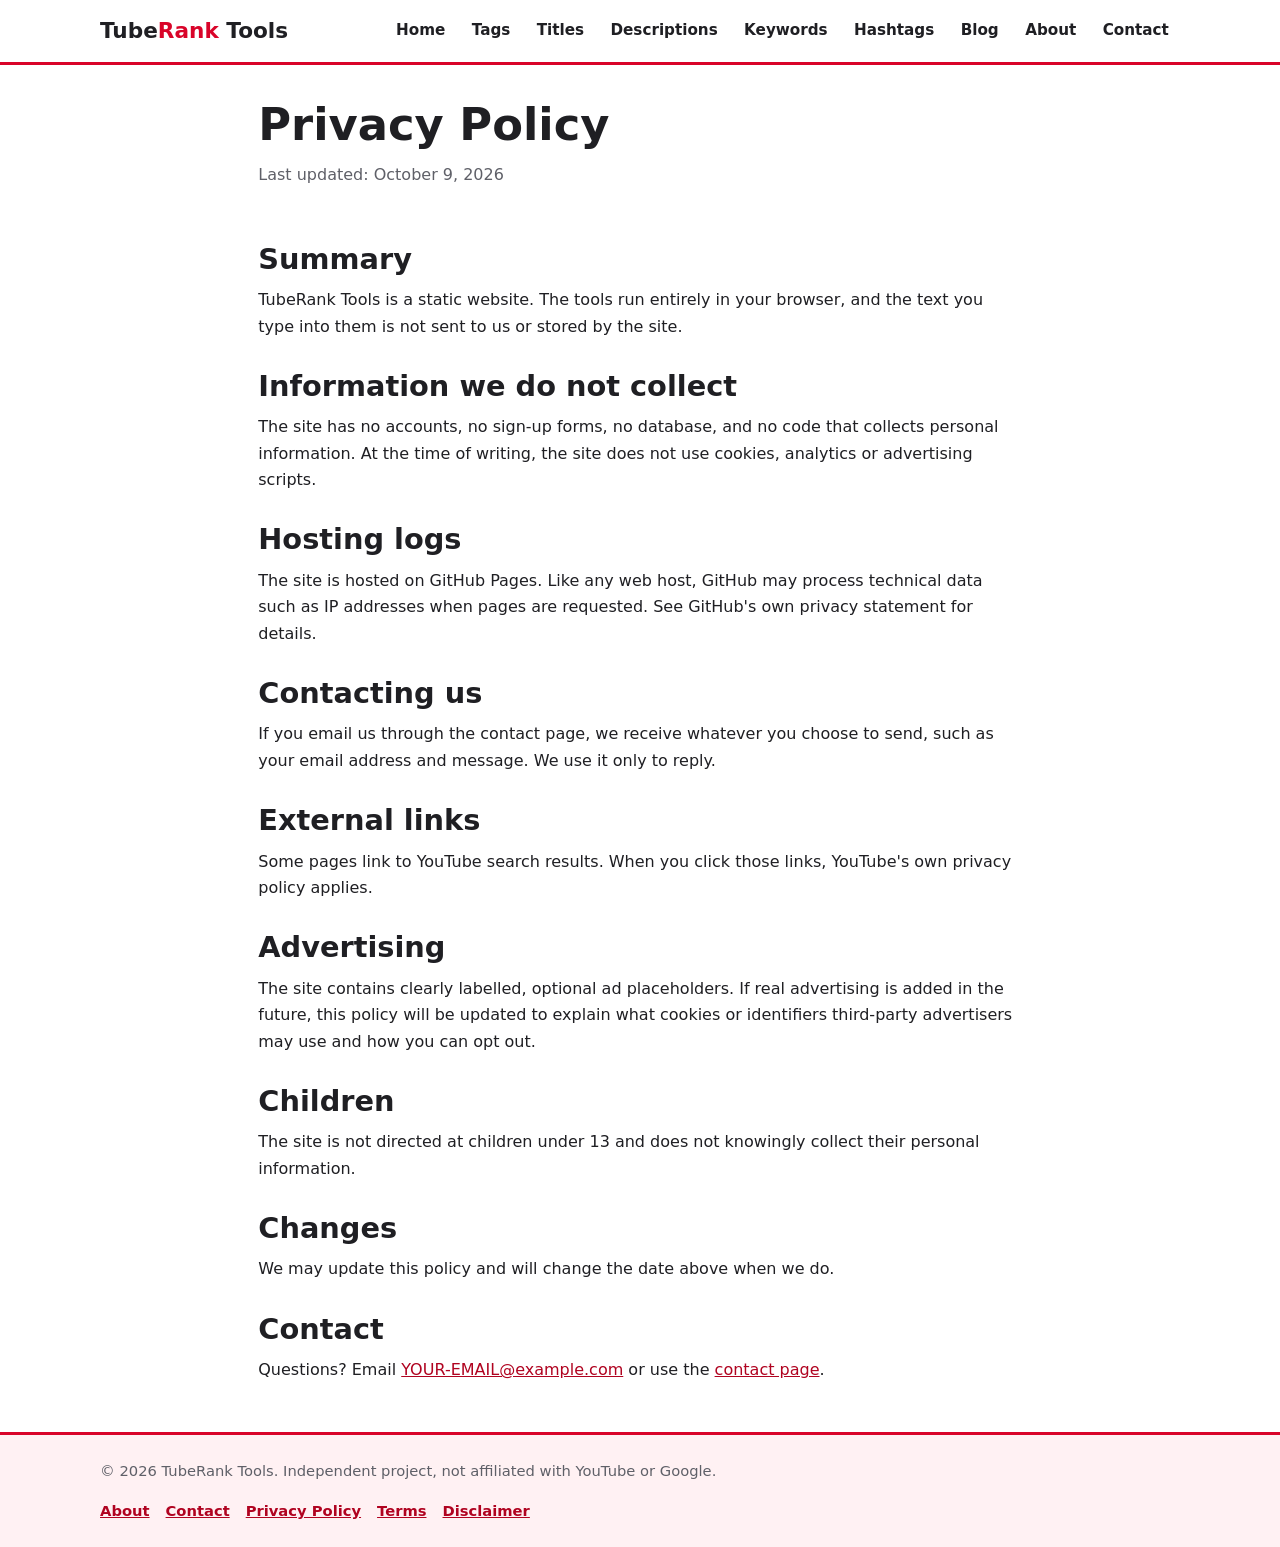
<file: privacy-policy.html>
<!DOCTYPE html>
<html lang="en">
<head>
  <meta charset="UTF-8">
  <meta name="viewport" content="width=device-width, initial-scale=1">
  <title>Privacy Policy &ndash; TubeRank Tools</title>
  <meta name="description" content="How TubeRank Tools handles your data: tools run in your browser, no accounts, and no personal information is collected by the site's code.">
  <link rel="stylesheet" href="style.css">
  <script src="script.js" defer></script>
</head>
<body>
<a class="skip" href="#main">Skip to content</a>
<header class="site-header">
  <div class="container header-inner">
    <a class="logo" href="index.html">Tube<span>Rank</span> Tools</a>
    <button class="nav-toggle" type="button" aria-expanded="false" aria-controls="site-nav" aria-label="Toggle menu">&#9776;</button>
    <nav id="site-nav" class="site-nav" aria-label="Main">
      <a href="index.html">Home</a>
      <a href="tag-generator.html">Tags</a>
      <a href="title-generator.html">Titles</a>
      <a href="description-generator.html">Descriptions</a>
      <a href="keyword-tool.html">Keywords</a>
      <a href="hashtag-generator.html">Hashtags</a>
      <a href="blog.html">Blog</a>
      <a href="about.html">About</a>
      <a href="contact.html">Contact</a>
    </nav>
  </div>
</header>

<main id="main" class="container prose">
  <section class="page-intro">
    <h1>Privacy Policy</h1>
    <p>Last updated: October 9, 2026</p>
  </section>
  <!-- If you later add Google AdSense, analytics, or any cookies, UPDATE this page to describe them. -->
  <h2>Summary</h2>
  <p>TubeRank Tools is a static website. The tools run entirely in your browser, and the text you type into them is not sent to us or stored by the site.</p>
  <h2>Information we do not collect</h2>
  <p>The site has no accounts, no sign-up forms, no database, and no code that collects personal information. At the time of writing, the site does not use cookies, analytics or advertising scripts.</p>
  <h2>Hosting logs</h2>
  <p>The site is hosted on GitHub Pages. Like any web host, GitHub may process technical data such as IP addresses when pages are requested. See GitHub's own privacy statement for details.</p>
  <h2>Contacting us</h2>
  <p>If you email us through the contact page, we receive whatever you choose to send, such as your email address and message. We use it only to reply.</p>
  <h2>External links</h2>
  <p>Some pages link to YouTube search results. When you click those links, YouTube's own privacy policy applies.</p>
  <h2>Advertising</h2>
  <p>The site contains clearly labelled, optional ad placeholders. If real advertising is added in the future, this policy will be updated to explain what cookies or identifiers third-party advertisers may use and how you can opt out.</p>
  <h2>Children</h2>
  <p>The site is not directed at children under 13 and does not knowingly collect their personal information.</p>
  <h2>Changes</h2>
  <p>We may update this policy and will change the date above when we do.</p>
  <h2>Contact</h2>
  <p>Questions? Email <a href="mailto:YOUR-EMAIL@example.com">YOUR-EMAIL@example.com</a> or use the <a href="contact.html">contact page</a>.</p>
</main>

<footer class="site-footer">
  <div class="container">
    <p>&copy; <span id="year">2026</span> TubeRank Tools. Independent project, not affiliated with YouTube or Google.</p>
    <nav class="footer-nav" aria-label="Footer">
      <a href="about.html">About</a><a href="contact.html">Contact</a><a href="privacy-policy.html">Privacy Policy</a><a href="terms.html">Terms</a><a href="disclaimer.html">Disclaimer</a>
    </nav>
  </div>
</footer>
</body>
</html>
</file>
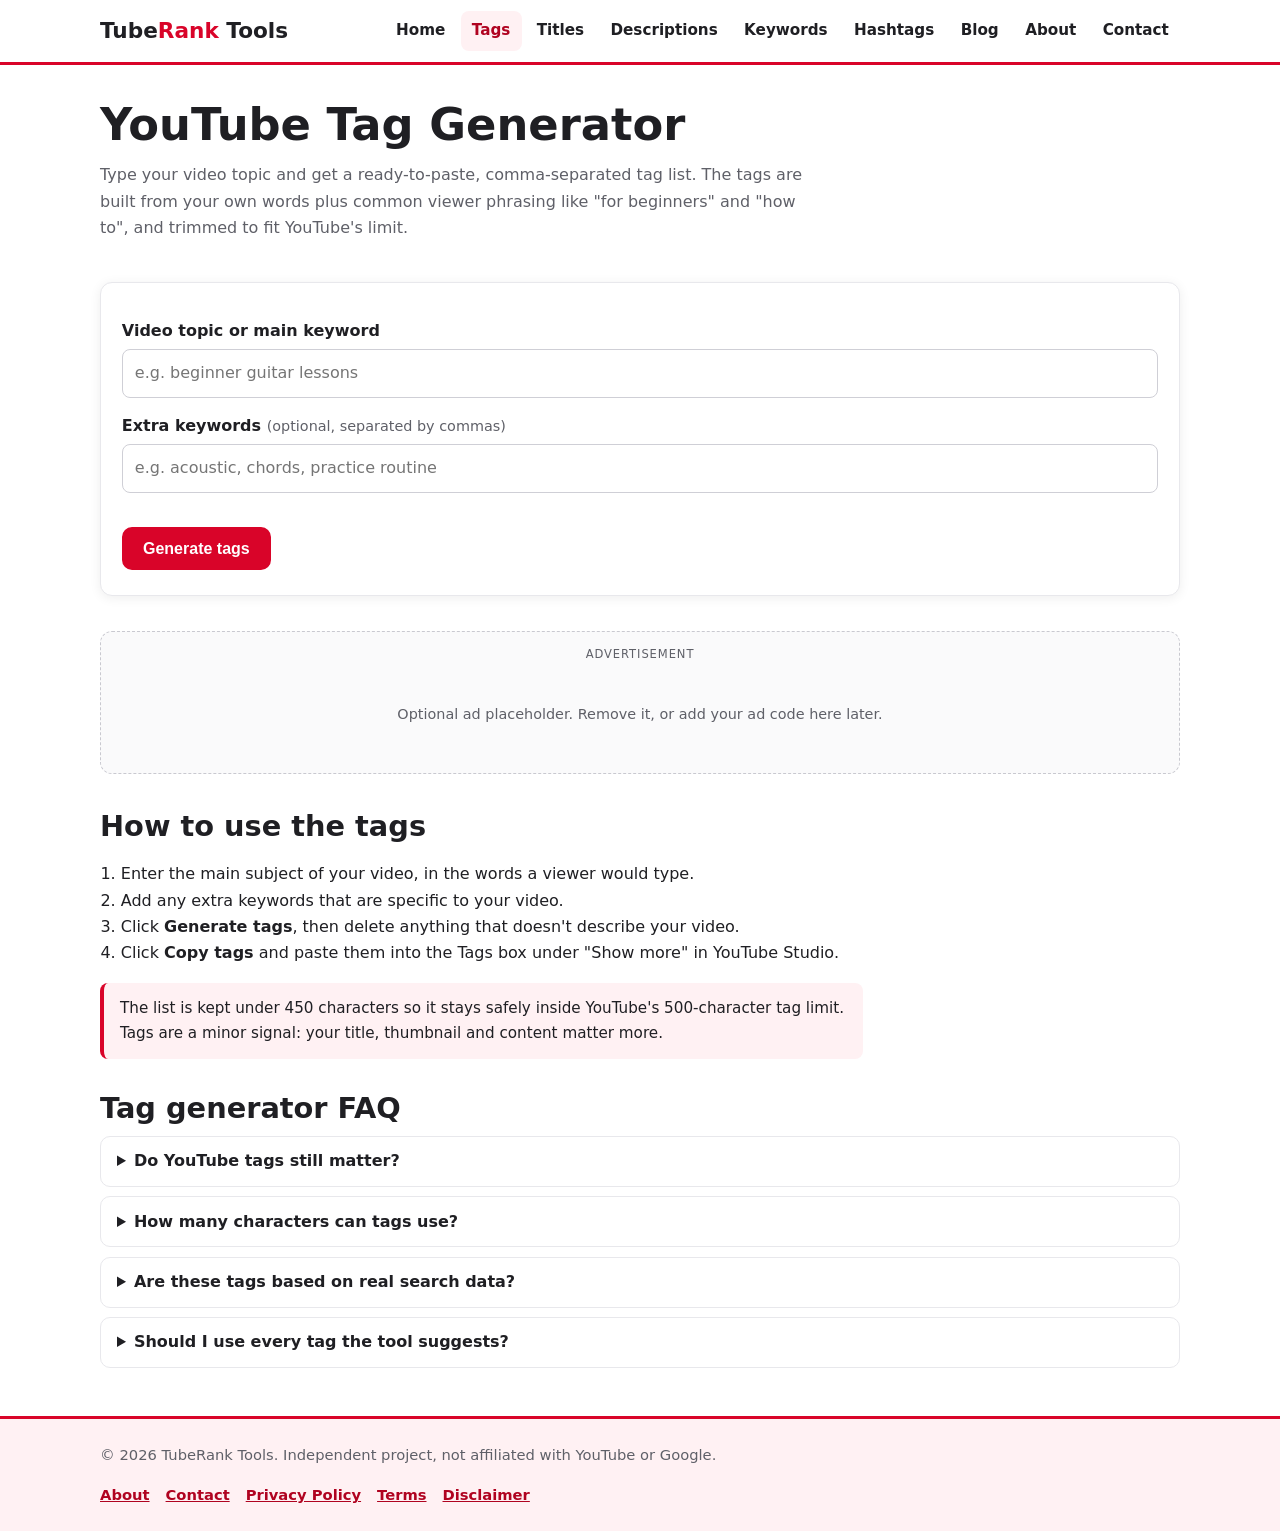
<file: tag-generator.html>
<!DOCTYPE html>
<html lang="en">
<head>
  <meta charset="UTF-8">
  <meta name="viewport" content="width=device-width, initial-scale=1">
  <title>Free YouTube Tag Generator &ndash; Comma-Separated Tags | TubeRank Tools</title>
  <meta name="description" content="Generate a comma-separated list of YouTube tags from your video topic. Stays within the 500-character limit, with a one-click Copy button. No signup.">
  <link rel="stylesheet" href="style.css">
  <script src="script.js" defer></script>
</head>
<body>
<a class="skip" href="#main">Skip to content</a>
<header class="site-header">
  <div class="container header-inner">
    <a class="logo" href="index.html">Tube<span>Rank</span> Tools</a>
    <button class="nav-toggle" type="button" aria-expanded="false" aria-controls="site-nav" aria-label="Toggle menu">&#9776;</button>
    <nav id="site-nav" class="site-nav" aria-label="Main">
      <a href="index.html">Home</a>
      <a href="tag-generator.html" aria-current="page">Tags</a>
      <a href="title-generator.html">Titles</a>
      <a href="description-generator.html">Descriptions</a>
      <a href="keyword-tool.html">Keywords</a>
      <a href="hashtag-generator.html">Hashtags</a>
      <a href="blog.html">Blog</a>
      <a href="about.html">About</a>
      <a href="contact.html">Contact</a>
    </nav>
  </div>
</header>

<main id="main" class="container">
  <section class="page-intro">
    <h1>YouTube Tag Generator</h1>
    <p>Type your video topic and get a ready-to-paste, comma-separated tag list. The tags are built from your own words plus common viewer phrasing like "for beginners" and "how to", and trimmed to fit YouTube's limit.</p>
  </section>

  <section class="tool-card" aria-label="Tag generator">
    <form id="tag-form" novalidate>
      <label for="tag-topic">Video topic or main keyword</label>
      <input id="tag-topic" type="text" placeholder="e.g. beginner guitar lessons" autocomplete="off">
      <label for="tag-extra">Extra keywords <span class="hint">(optional, separated by commas)</span></label>
      <input id="tag-extra" type="text" placeholder="e.g. acoustic, chords, practice routine" autocomplete="off">
      <p class="form-error" role="alert"></p>
      <button class="btn" type="submit">Generate tags</button>
    </form>

    <div id="tag-result" class="result" hidden>
      <label for="tag-output">Your tags (you can edit them)</label>
      <textarea id="tag-output" rows="6"></textarea>
      <p id="tag-count" class="meta" aria-live="polite"></p>
      <button class="btn btn-outline" type="button" data-copy-target="tag-output" data-status="tag-status">Copy tags</button>
      <span id="tag-status" class="status" role="status"></span>
    </div>
  </section>

  <aside class="ad-slot" aria-label="Advertisement placeholder">
    <span class="ad-label">Advertisement</span>
    <div class="ad-box">Optional ad placeholder. Remove it, or add your ad code here later.</div>
  </aside>

  <section class="section prose">
    <h2>How to use the tags</h2>
    <ol>
      <li>Enter the main subject of your video, in the words a viewer would type.</li>
      <li>Add any extra keywords that are specific to your video.</li>
      <li>Click <strong>Generate tags</strong>, then delete anything that doesn't describe your video.</li>
      <li>Click <strong>Copy tags</strong> and paste them into the Tags box under "Show more" in YouTube Studio.</li>
    </ol>
    <p class="note">The list is kept under 450 characters so it stays safely inside YouTube's 500-character tag limit. Tags are a minor signal: your title, thumbnail and content matter more.</p>
  </section>

  <section class="section faq">
    <h2>Tag generator FAQ</h2>
    <details><summary>Do YouTube tags still matter?</summary><p>YouTube says tags play a small role in how videos are found. They can help when viewers commonly misspell a word, but your title, thumbnail and description are more important.</p></details>
    <details><summary>How many characters can tags use?</summary><p>YouTube allows up to 500 characters in total across all tags for a video.</p></details>
    <details><summary>Are these tags based on real search data?</summary><p>No. They are built from your input and common phrasing patterns. This tool does not show search volume or ranking predictions.</p></details>
    <details><summary>Should I use every tag the tool suggests?</summary><p>No. Keep only the tags that honestly describe your video. Misleading tags can violate YouTube's policies.</p></details>
  </section>
</main>

<footer class="site-footer">
  <div class="container">
    <p>&copy; <span id="year">2026</span> TubeRank Tools. Independent project, not affiliated with YouTube or Google.</p>
    <nav class="footer-nav" aria-label="Footer">
      <a href="about.html">About</a><a href="contact.html">Contact</a><a href="privacy-policy.html">Privacy Policy</a><a href="terms.html">Terms</a><a href="disclaimer.html">Disclaimer</a>
    </nav>
  </div>
</footer>
</body>
</html>
</file>
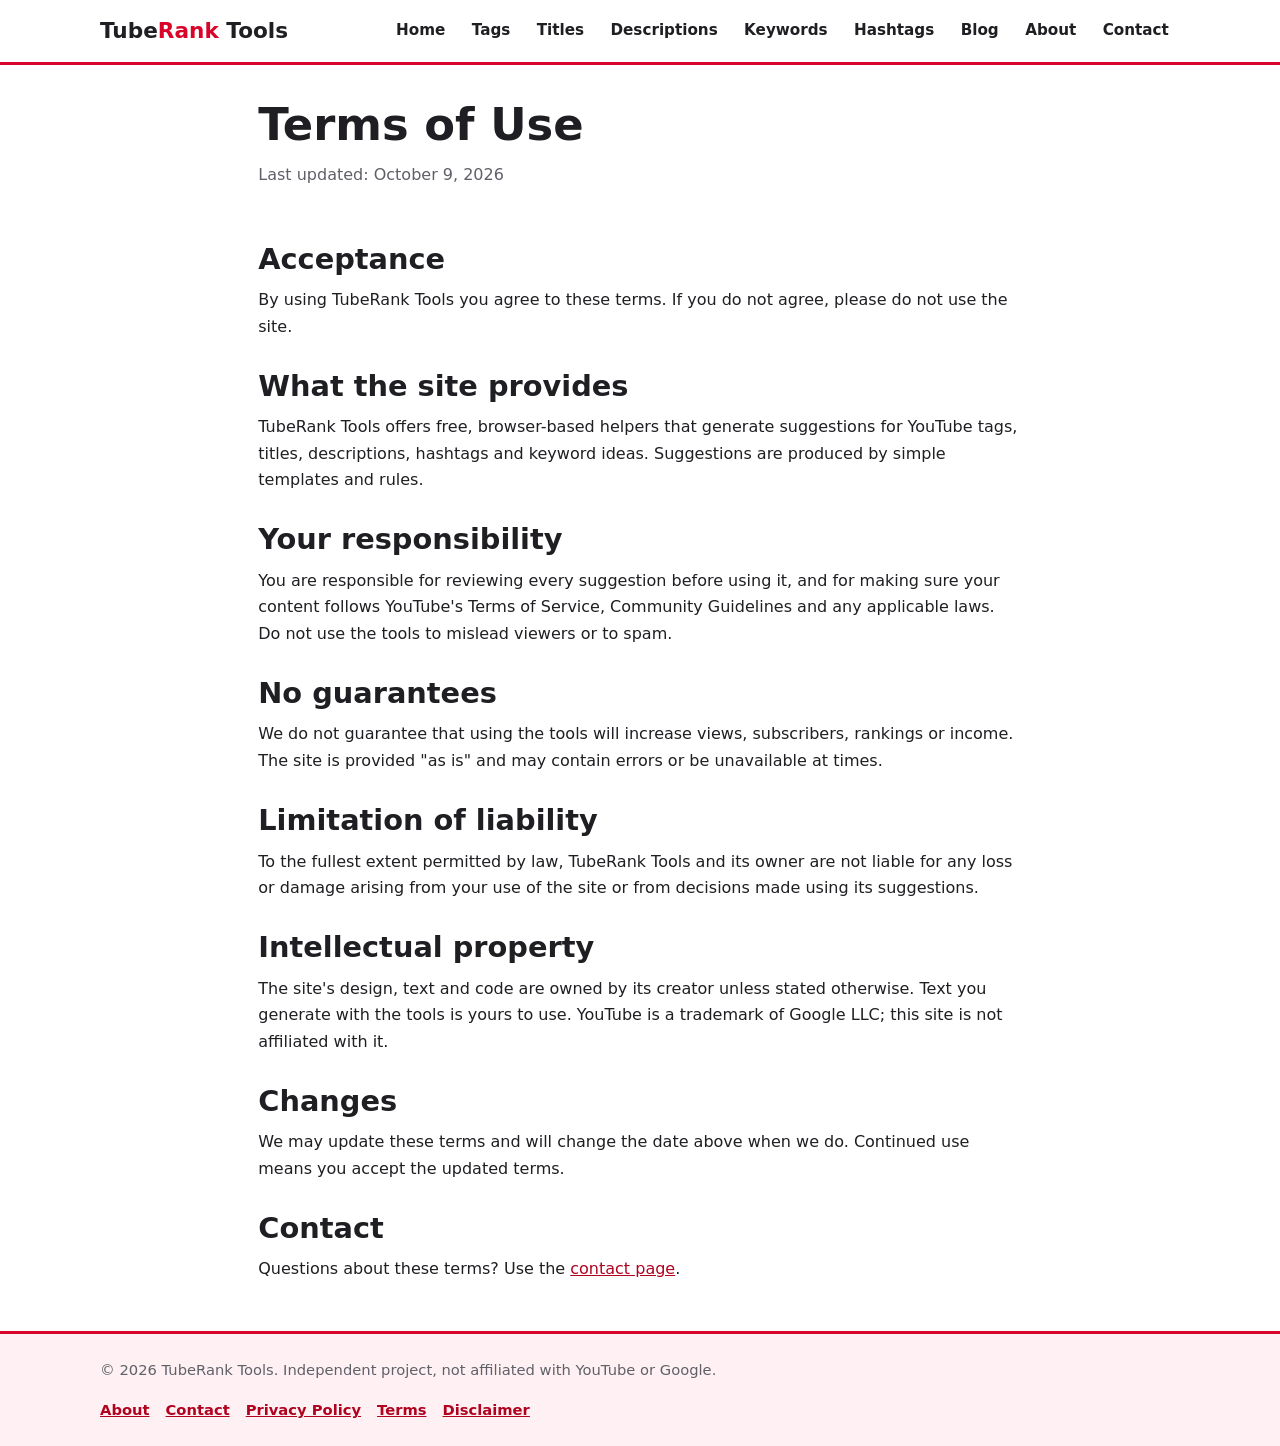
<file: terms.html>
<!DOCTYPE html>
<html lang="en">
<head>
  <meta charset="UTF-8">
  <meta name="viewport" content="width=device-width, initial-scale=1">
  <title>Terms of Use &ndash; TubeRank Tools</title>
  <meta name="description" content="The terms for using TubeRank Tools, a free set of browser-based YouTube SEO helpers.">
  <link rel="stylesheet" href="style.css">
  <script src="script.js" defer></script>
</head>
<body>
<a class="skip" href="#main">Skip to content</a>
<header class="site-header">
  <div class="container header-inner">
    <a class="logo" href="index.html">Tube<span>Rank</span> Tools</a>
    <button class="nav-toggle" type="button" aria-expanded="false" aria-controls="site-nav" aria-label="Toggle menu">&#9776;</button>
    <nav id="site-nav" class="site-nav" aria-label="Main">
      <a href="index.html">Home</a>
      <a href="tag-generator.html">Tags</a>
      <a href="title-generator.html">Titles</a>
      <a href="description-generator.html">Descriptions</a>
      <a href="keyword-tool.html">Keywords</a>
      <a href="hashtag-generator.html">Hashtags</a>
      <a href="blog.html">Blog</a>
      <a href="about.html">About</a>
      <a href="contact.html">Contact</a>
    </nav>
  </div>
</header>

<main id="main" class="container prose">
  <section class="page-intro">
    <h1>Terms of Use</h1>
    <p>Last updated: October 9, 2026</p>
  </section>
  <h2>Acceptance</h2>
  <p>By using TubeRank Tools you agree to these terms. If you do not agree, please do not use the site.</p>
  <h2>What the site provides</h2>
  <p>TubeRank Tools offers free, browser-based helpers that generate suggestions for YouTube tags, titles, descriptions, hashtags and keyword ideas. Suggestions are produced by simple templates and rules.</p>
  <h2>Your responsibility</h2>
  <p>You are responsible for reviewing every suggestion before using it, and for making sure your content follows YouTube's Terms of Service, Community Guidelines and any applicable laws. Do not use the tools to mislead viewers or to spam.</p>
  <h2>No guarantees</h2>
  <p>We do not guarantee that using the tools will increase views, subscribers, rankings or income. The site is provided "as is" and may contain errors or be unavailable at times.</p>
  <h2>Limitation of liability</h2>
  <p>To the fullest extent permitted by law, TubeRank Tools and its owner are not liable for any loss or damage arising from your use of the site or from decisions made using its suggestions.</p>
  <h2>Intellectual property</h2>
  <p>The site's design, text and code are owned by its creator unless stated otherwise. Text you generate with the tools is yours to use. YouTube is a trademark of Google LLC; this site is not affiliated with it.</p>
  <h2>Changes</h2>
  <p>We may update these terms and will change the date above when we do. Continued use means you accept the updated terms.</p>
  <h2>Contact</h2>
  <p>Questions about these terms? Use the <a href="contact.html">contact page</a>.</p>
</main>

<footer class="site-footer">
  <div class="container">
    <p>&copy; <span id="year">2026</span> TubeRank Tools. Independent project, not affiliated with YouTube or Google.</p>
    <nav class="footer-nav" aria-label="Footer">
      <a href="about.html">About</a><a href="contact.html">Contact</a><a href="privacy-policy.html">Privacy Policy</a><a href="terms.html">Terms</a><a href="disclaimer.html">Disclaimer</a>
    </nav>
  </div>
</footer>
</body>
</html>
</file>
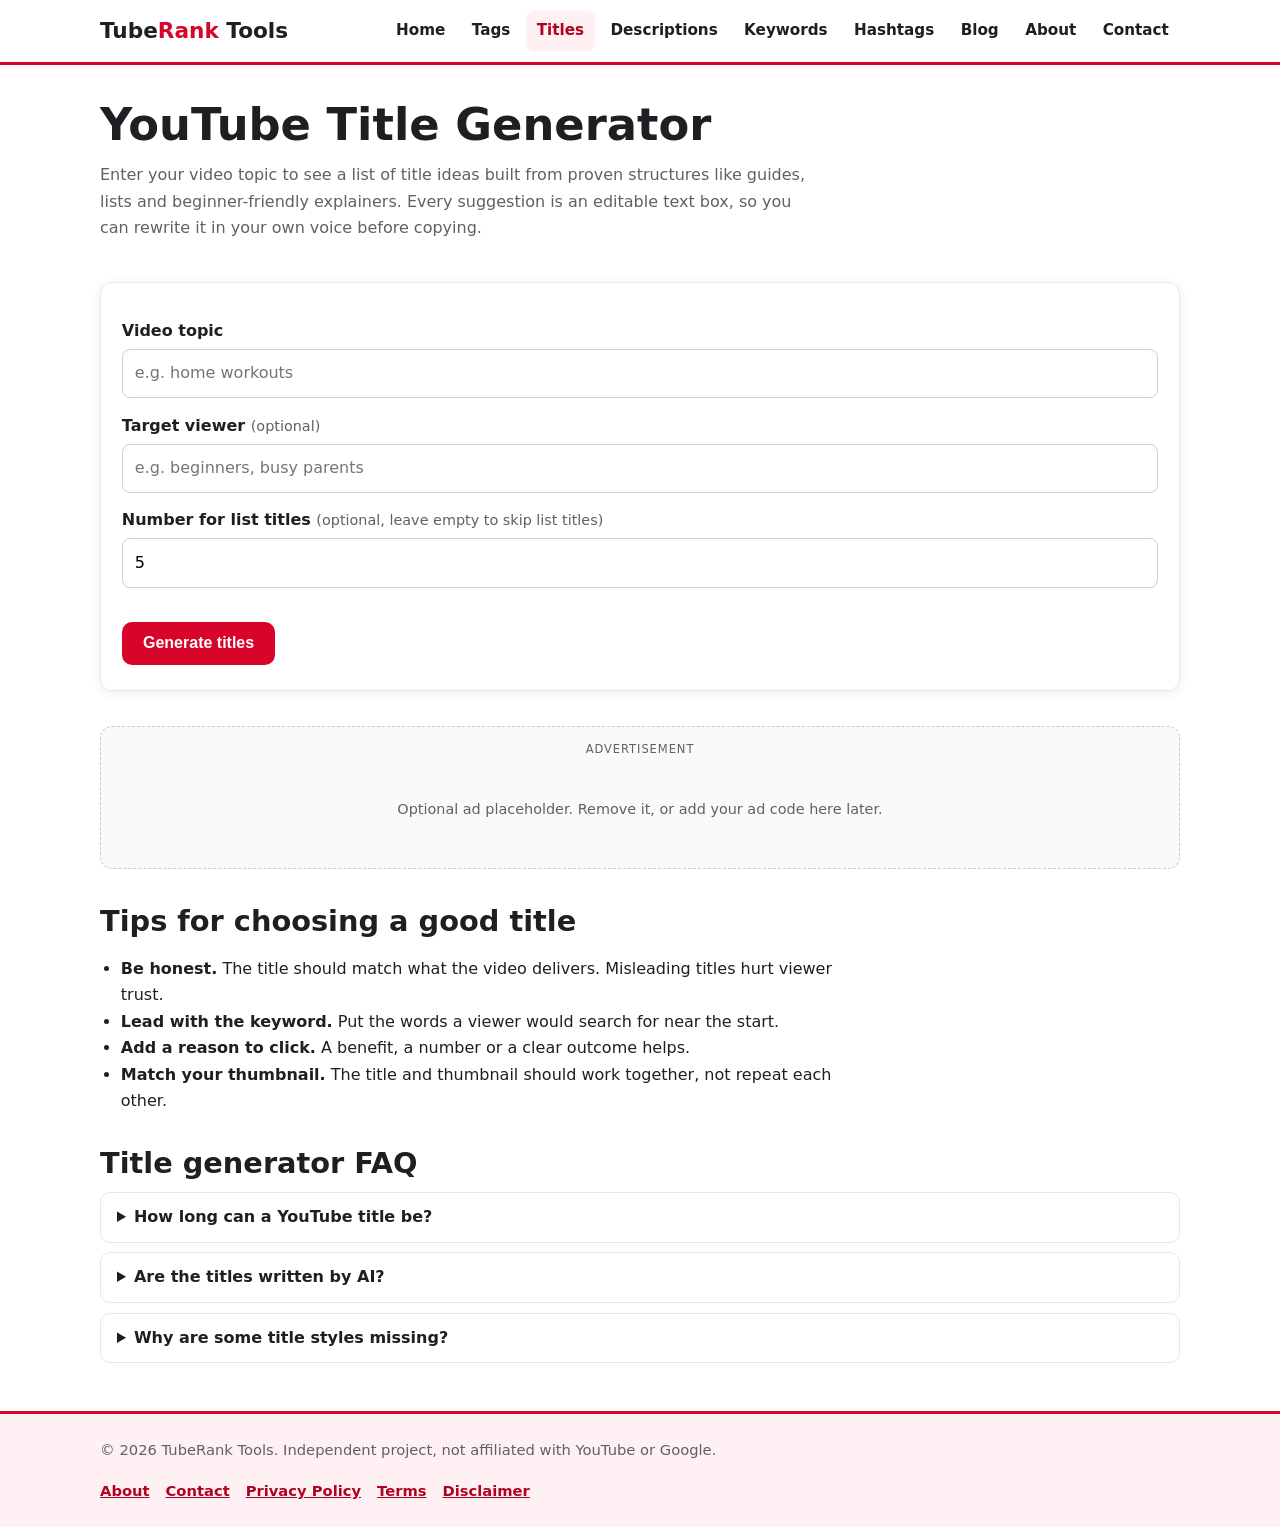
<file: title-generator.html>
<!DOCTYPE html>
<html lang="en">
<head>
  <meta charset="UTF-8">
  <meta name="viewport" content="width=device-width, initial-scale=1">
  <title>YouTube Title Generator &ndash; Editable Video Title Ideas | TubeRank Tools</title>
  <meta name="description" content="Get editable YouTube title ideas from your topic. Tweak each one, see the character count, and copy your favorite. Free, no signup, runs in your browser.">
  <link rel="stylesheet" href="style.css">
  <script src="script.js" defer></script>
</head>
<body>
<a class="skip" href="#main">Skip to content</a>
<header class="site-header">
  <div class="container header-inner">
    <a class="logo" href="index.html">Tube<span>Rank</span> Tools</a>
    <button class="nav-toggle" type="button" aria-expanded="false" aria-controls="site-nav" aria-label="Toggle menu">&#9776;</button>
    <nav id="site-nav" class="site-nav" aria-label="Main">
      <a href="index.html">Home</a>
      <a href="tag-generator.html">Tags</a>
      <a href="title-generator.html" aria-current="page">Titles</a>
      <a href="description-generator.html">Descriptions</a>
      <a href="keyword-tool.html">Keywords</a>
      <a href="hashtag-generator.html">Hashtags</a>
      <a href="blog.html">Blog</a>
      <a href="about.html">About</a>
      <a href="contact.html">Contact</a>
    </nav>
  </div>
</header>

<main id="main" class="container">
  <section class="page-intro">
    <h1>YouTube Title Generator</h1>
    <p>Enter your video topic to see a list of title ideas built from proven structures like guides, lists and beginner-friendly explainers. Every suggestion is an editable text box, so you can rewrite it in your own voice before copying.</p>
  </section>

  <section class="tool-card" aria-label="Title generator">
    <form id="title-form" novalidate>
      <label for="title-topic">Video topic</label>
      <input id="title-topic" type="text" placeholder="e.g. home workouts" autocomplete="off">
      <label for="title-audience">Target viewer <span class="hint">(optional)</span></label>
      <input id="title-audience" type="text" placeholder="e.g. beginners, busy parents" autocomplete="off">
      <label for="title-number">Number for list titles <span class="hint">(optional, leave empty to skip list titles)</span></label>
      <input id="title-number" type="number" min="1" max="99" value="5">
      <p class="form-error" role="alert"></p>
      <button class="btn" type="submit">Generate titles</button>
    </form>

    <div id="title-result" class="result" hidden>
      <h2>Your title ideas</h2>
      <p class="meta">Click into any title to edit it. Titles over about 60 characters may be shortened in search results.</p>
      <ul id="title-list" class="title-list"></ul>
    </div>
  </section>

  <aside class="ad-slot" aria-label="Advertisement placeholder">
    <span class="ad-label">Advertisement</span>
    <div class="ad-box">Optional ad placeholder. Remove it, or add your ad code here later.</div>
  </aside>

  <section class="section prose">
    <h2>Tips for choosing a good title</h2>
    <ul>
      <li><strong>Be honest.</strong> The title should match what the video delivers. Misleading titles hurt viewer trust.</li>
      <li><strong>Lead with the keyword.</strong> Put the words a viewer would search for near the start.</li>
      <li><strong>Add a reason to click.</strong> A benefit, a number or a clear outcome helps.</li>
      <li><strong>Match your thumbnail.</strong> The title and thumbnail should work together, not repeat each other.</li>
    </ul>
  </section>

  <section class="section faq">
    <h2>Title generator FAQ</h2>
    <details><summary>How long can a YouTube title be?</summary><p>YouTube allows up to 100 characters, but long titles are often cut off in search and on mobile, so many creators aim for roughly 60 characters or fewer.</p></details>
    <details><summary>Are the titles written by AI?</summary><p>No. They come from fixed templates filled with your words. That keeps the tool free and predictable, but it also means you should edit each title to sound natural.</p></details>
    <details><summary>Why are some title styles missing?</summary><p>Templates that need a target viewer or a number only appear if you fill in those optional fields.</p></details>
  </section>
</main>

<footer class="site-footer">
  <div class="container">
    <p>&copy; <span id="year">2026</span> TubeRank Tools. Independent project, not affiliated with YouTube or Google.</p>
    <nav class="footer-nav" aria-label="Footer">
      <a href="about.html">About</a><a href="contact.html">Contact</a><a href="privacy-policy.html">Privacy Policy</a><a href="terms.html">Terms</a><a href="disclaimer.html">Disclaimer</a>
    </nav>
  </div>
</footer>
</body>
</html>
</file>
<file: style.css>
:root{
  --red:#d90429; --red-dark:#b00320; --red-soft:#fff1f3;
  --ink:#1f1f23; --muted:#5f6068; --line:#e8e8ec;
  --radius:12px; --shadow:0 2px 12px rgba(0,0,0,.07);
}
*{box-sizing:border-box}
html{scroll-behavior:smooth}
body{margin:0;font-family:system-ui,-apple-system,"Segoe UI",Roboto,Arial,sans-serif;color:var(--ink);background:#fff;line-height:1.65}
[hidden]{display:none!important}
img{max-width:100%;height:auto}
a{color:var(--red-dark)}
h1,h2,h3{line-height:1.25;margin:0 0 .6rem}
h1{font-size:clamp(1.8rem,4.5vw,2.8rem)}
h2{font-size:clamp(1.35rem,3vw,1.8rem);margin-top:1.8rem}
h3{font-size:1.15rem}
p{margin:0 0 1rem}
.container{width:min(1080px,92%);margin:0 auto}
.skip{position:absolute;left:-999px;top:0;background:var(--red);color:#fff;padding:.5rem 1rem;z-index:100}
.skip:focus{left:0}
:focus-visible{outline:3px solid var(--red);outline-offset:2px}

/* Header */
.site-header{position:sticky;top:0;z-index:50;background:#fff;border-bottom:3px solid var(--red)}
.header-inner{display:flex;align-items:center;justify-content:space-between;gap:1rem;padding:.7rem 0}
.logo{font-weight:800;font-size:1.35rem;color:var(--ink);text-decoration:none}
.logo span{color:var(--red)}
.site-nav{display:flex;flex-wrap:wrap;gap:.25rem}
.site-nav a{padding:.45rem .7rem;border-radius:8px;color:var(--ink);text-decoration:none;font-weight:600;font-size:.95rem}
.site-nav a:hover,.site-nav a[aria-current="page"]{background:var(--red-soft);color:var(--red-dark)}
.nav-toggle{display:none;background:#fff;border:2px solid var(--red);color:var(--red);border-radius:8px;font-size:1.3rem;padding:.2rem .65rem;cursor:pointer}
@media (max-width:900px){
  .js .nav-toggle{display:inline-block}
  .js .site-nav{display:none;position:absolute;top:100%;left:0;right:0;flex-direction:column;background:#fff;padding:.5rem 4%;border-bottom:1px solid var(--line);box-shadow:var(--shadow)}
  .js .site-nav.open{display:flex}
}

/* Hero */
.hero{background:linear-gradient(180deg,var(--red-soft),#fff);padding:3rem 0 2rem;border-bottom:1px solid var(--line)}
.hero h1{max-width:20ch}
.lead{font-size:1.15rem;color:var(--muted);max-width:60ch}
.page-intro{padding:2rem 0 .5rem}
.page-intro p{color:var(--muted);max-width:70ch}
.section{margin:2rem 0}
.prose{max-width:75ch}
.prose ul,.prose ol{padding-left:1.3rem}

/* Buttons */
.btn{display:inline-block;background:var(--red);color:#fff;border:2px solid var(--red);border-radius:10px;padding:.65rem 1.2rem;font-size:1rem;font-weight:700;text-decoration:none;cursor:pointer;margin:.25rem .4rem .25rem 0}
.btn:hover{background:var(--red-dark);border-color:var(--red-dark)}
.btn-outline{background:#fff;color:var(--red)}
.btn-outline:hover{background:var(--red-soft);color:var(--red-dark)}
.btn-small{padding:.35rem .8rem;font-size:.9rem;margin:0}

/* Cards */
.grid{display:grid;grid-template-columns:repeat(auto-fit,minmax(230px,1fr));gap:1rem}
.card{display:block;border:1px solid var(--line);border-top:4px solid var(--red);border-radius:var(--radius);padding:1.1rem;color:var(--ink);text-decoration:none;box-shadow:var(--shadow);background:#fff;transition:transform .15s}
.card:hover{transform:translateY(-3px)}
.card p{color:var(--muted);margin:0}

/* Tool */
.tool-card{border:1px solid var(--line);border-radius:var(--radius);padding:1.3rem;box-shadow:var(--shadow);background:#fff;margin:1rem 0}
label{display:block;font-weight:700;margin:.9rem 0 .3rem}
.hint{font-weight:400;color:var(--muted);font-size:.9rem}
input[type=text],input[type=number],select,textarea{width:100%;padding:.65rem .75rem;border:1px solid #cfcfd6;border-radius:8px;font:inherit;background:#fff}
input:focus,select:focus,textarea:focus{border-color:var(--red);outline:2px solid var(--red-soft)}
textarea{resize:vertical}
.check{display:flex;align-items:center;gap:.5rem;font-weight:600;margin:.7rem 0}
.check input{width:auto}
.form-error{color:var(--red-dark);font-weight:700;min-height:1.4rem;margin:.5rem 0 0}
.result{margin-top:1.2rem;padding-top:1rem;border-top:1px dashed var(--line)}
.meta{color:var(--muted);font-size:.9rem;margin:.4rem 0 .8rem}
.warn{color:var(--red-dark);font-weight:700}
.status{margin-left:.5rem;color:#0a7a34;font-weight:700}
.note{background:var(--red-soft);border-left:4px solid var(--red);padding:.8rem 1rem;border-radius:8px;font-size:.95rem}

/* Title items */
.title-list{list-style:none;margin:0;padding:0}
.title-item{display:grid;grid-template-columns:1fr auto;gap:.4rem .6rem;align-items:center;padding:.6rem 0;border-bottom:1px solid var(--line)}
.title-item .char-count{grid-column:1/-1;font-size:.85rem;color:var(--muted)}

/* Keyword groups */
.kw-group{margin:1rem 0}
.kw-list{list-style:none;margin:0;padding:0;display:flex;flex-wrap:wrap;gap:.4rem}
.kw-list li{background:var(--red-soft);border:1px solid #ffd1d8;border-radius:999px;padding:.2rem .4rem .2rem .8rem;font-size:.92rem}
.kw-list a{margin-left:.4rem;font-size:.8rem;font-weight:700;text-decoration:none}

/* Ads: clearly separated and labelled */
.ad-slot{margin:2.2rem 0;padding:.8rem;text-align:center;border:1px dashed #c9c9d0;border-radius:var(--radius);background:#fafafb;clear:both}
.ad-label{display:block;font-size:.72rem;letter-spacing:.08em;text-transform:uppercase;color:var(--muted);margin-bottom:.4rem}
.ad-box{min-height:90px;display:flex;align-items:center;justify-content:center;color:var(--muted);font-size:.9rem;padding:.5rem}

/* FAQ */
.faq details{border:1px solid var(--line);border-radius:10px;padding:.7rem 1rem;margin:.6rem 0;background:#fff}
.faq summary{cursor:pointer;font-weight:700}
.faq details[open] summary{color:var(--red-dark);margin-bottom:.4rem}

/* Blog */
.article{border-bottom:1px solid var(--line);padding:1.5rem 0}
.toc{display:flex;flex-wrap:wrap;gap:.5rem;padding:0;list-style:none}
.toc a{display:inline-block;padding:.35rem .8rem;border:1px solid var(--red);border-radius:999px;text-decoration:none;font-weight:600}

/* Footer */
.site-footer{margin-top:3rem;background:var(--red-soft);border-top:3px solid var(--red);padding:1.5rem 0;font-size:.92rem;color:var(--muted)}
.footer-nav{display:flex;flex-wrap:wrap;gap:1rem}
.footer-nav a{color:var(--red-dark);font-weight:600}

@media (max-width:600px){
  .hero{padding:2rem 0 1.2rem}
  .btn{width:100%;text-align:center;margin-right:0}
  .btn-small{width:auto}
  .tool-card{padding:1rem}
}
</file>
